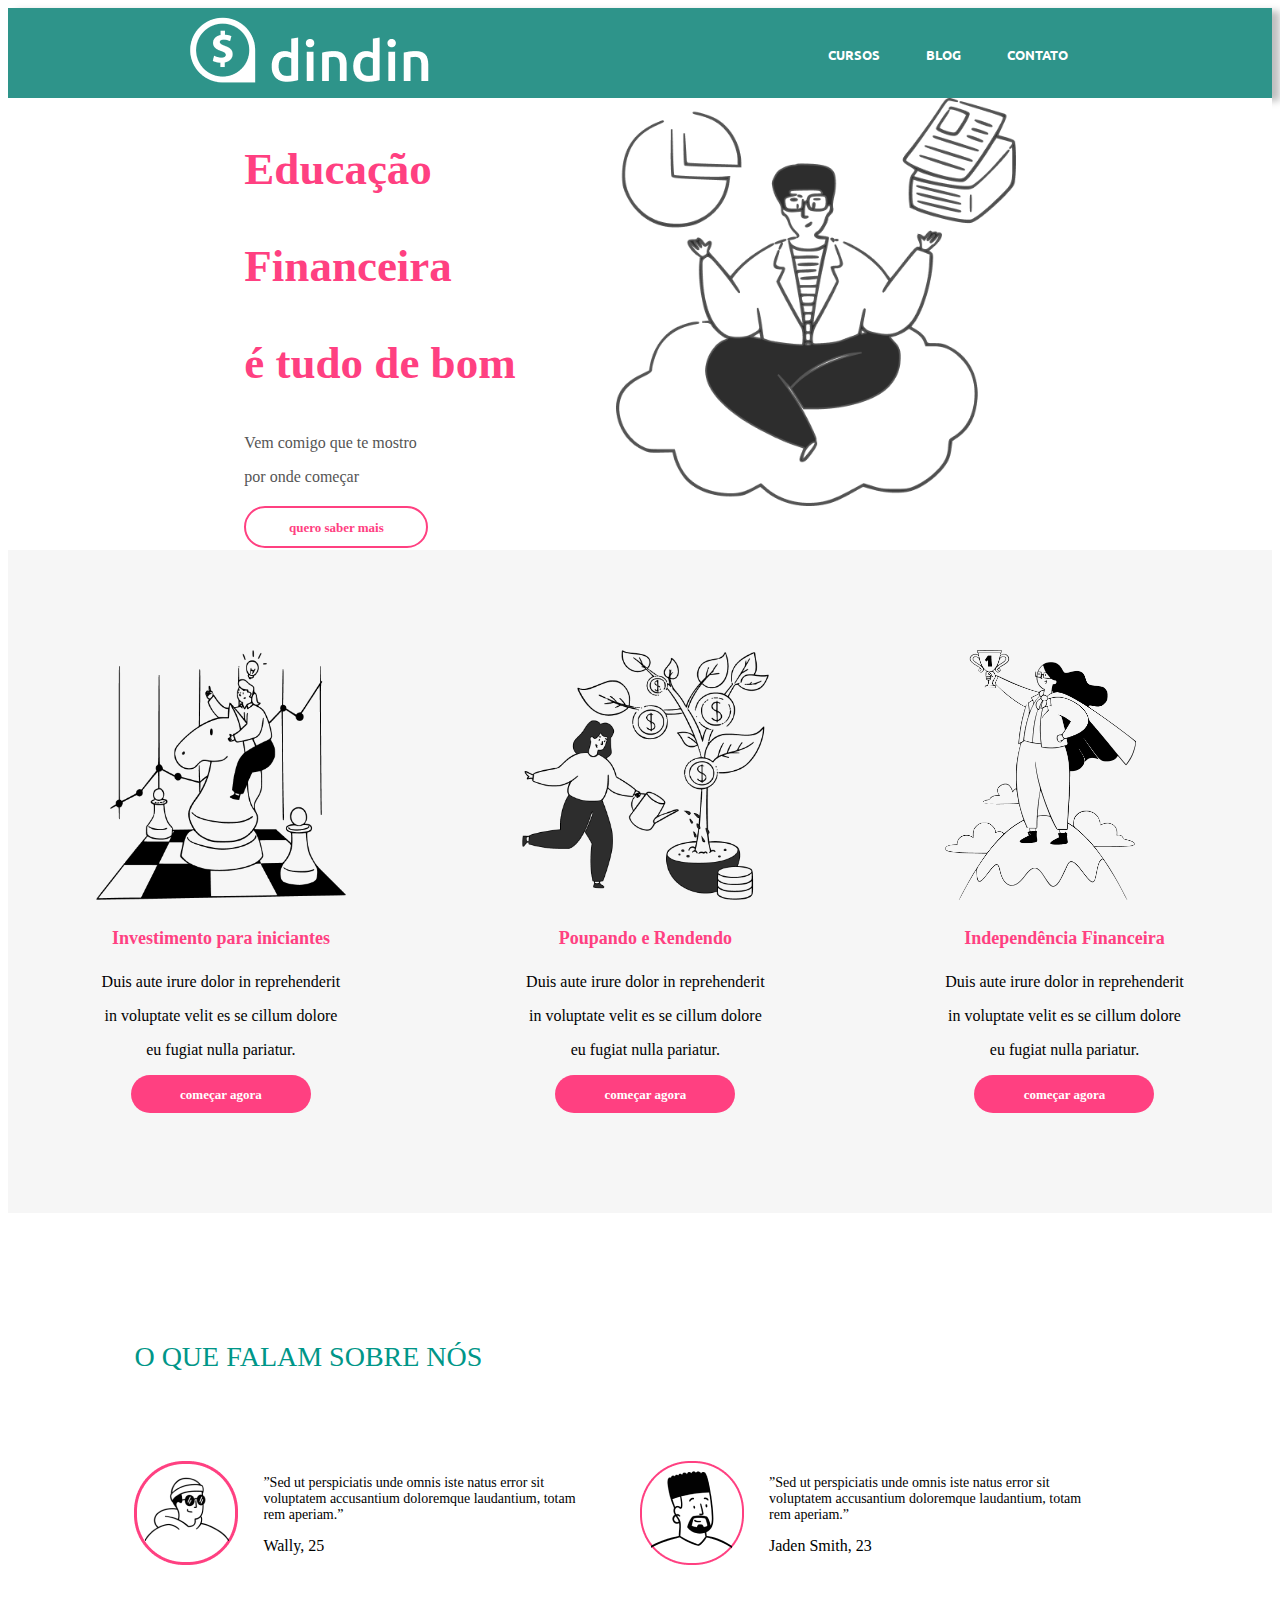
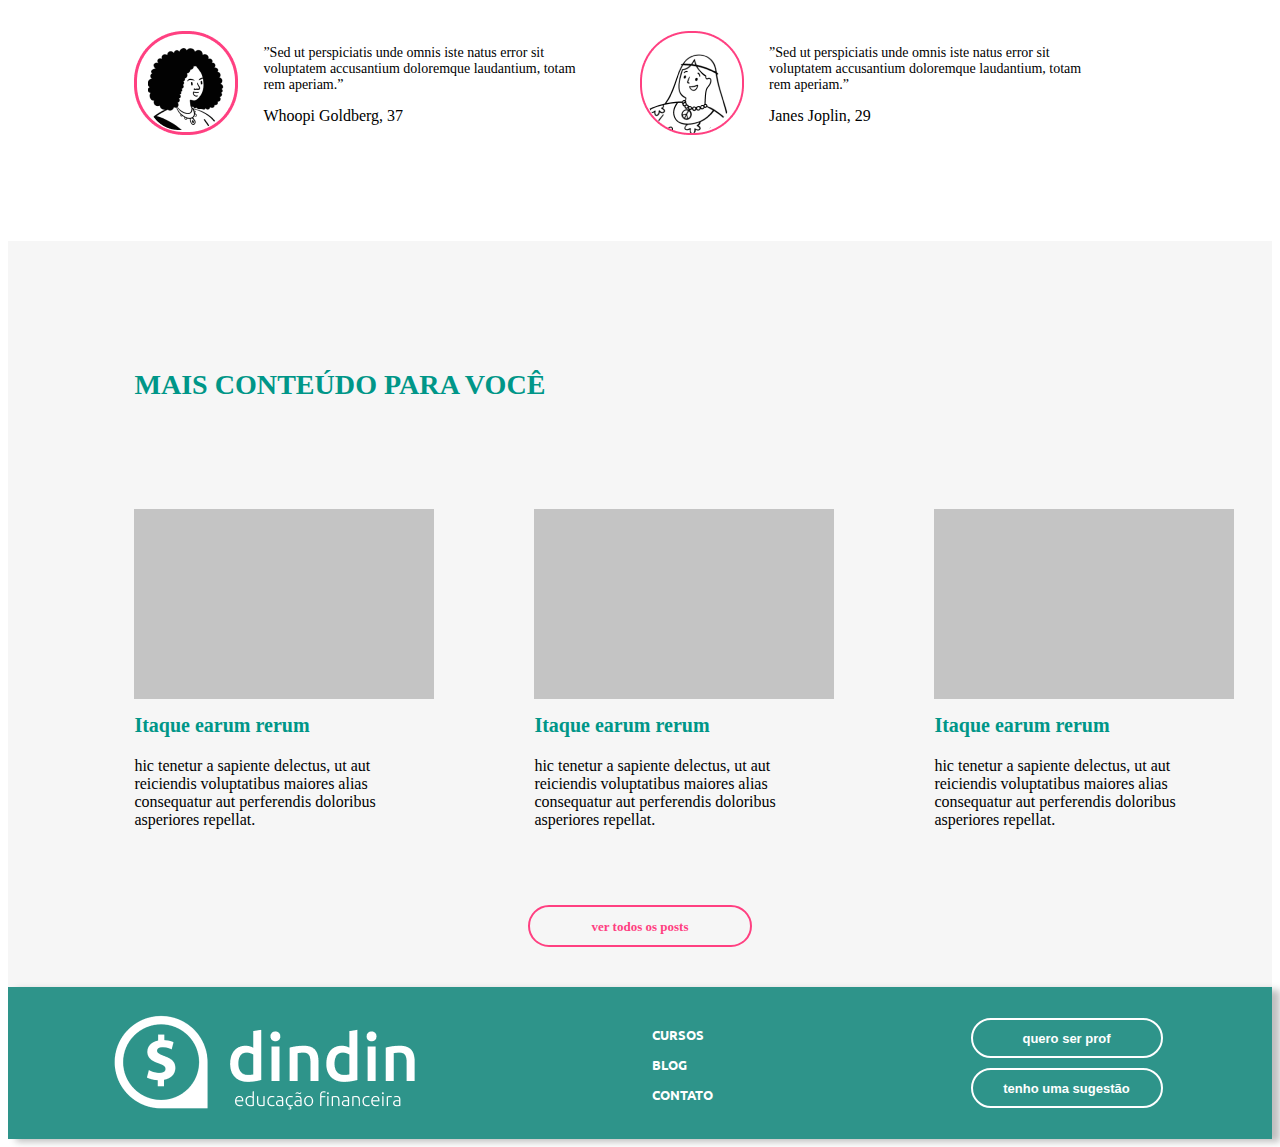
<file: index.html>
<!DOCTYPE html>
<html lang="pt-br">
<head>
    <meta charset="UTF-8">
    <meta http-equiv="X-UA-Compatible" content="IE=edge">
    <meta name="viewport" content="width=device-width, initial-scale=1.0">
    <link rel="stylesheet" href="css/index.css">
    <link rel="stylesheet" href="css/index2.css">
    <link rel="shortcut icon" href="dindin-imagens/logo-favicon.ico" type="image/x-icon">
    <title>Dindin | Educação Financeira</title>
</head>
<body>
    <header class="header">
            <img src="dindin-imagens/logo-header.png" alt="logo header" >
            <ul class="nav">
            <li><a href="cursos.html" target="_blank" style="color: white;">CURSOS</a>
            <li><a href="blog.html" target="_blank" style="color: white;">BLOG</a>
            <li><a href="contato.html" target="_blank" style="color: white;">CONTATO</a>
           </ul>
    </header>
    <main>
        <section class="section1">
           <div class="boxtitulo">
            <div class="tituloh1">
              <p>Educação</p>
              <p>Financeira</p>
              <p>é tudo de bom</p>
           </div>
           <div class="titulo">
            <p>Vem comigo que te mostro</p>
            <p>por onde começar</p>
        </div>
        <div class="curso">
            <a href="cursos.html">quero saber mais</a>
        </div>
       </div>
        <div class="boximagem">
            <img src="dindin-imagens/ilustra-banner.png" alt="Imagem Banner">
        </div>
        </section>

        <section class="section2">
            <div class="box2">
                <div class="box-texto-imagem">
                    <div class="box-imagem2">
                        <div class="imagem2">
                            <img src="dindin-imagens/ilustra-poupando.png" alt="Imagem Poupando">
                        </div>
                        <div class="box-titulo2">
                            <div class="titulo-h4">
                                <h4>Investimento para iniciantes</h4>
                            </div>
                            <div class="texto2">
                                <p>Duis aute irure dolor in reprehenderit</p> 
                                <p>in voluptate velit es se cillum dolore</p> 
                                <p>eu fugiat nulla pariatur.</p>
                            </div>
                            <div class="vamos-la">
                                <a href="cursos.html">começar agora</a>
                            </div>
                        </div>
                    </div>

                    <div class="box-imagem2">
                        <div class="imagem2">
                            <img src="dindin-imagens/ilustra-investimento.png" alt="Imagem Investimento">
                        </div>
                        <div class="box-titulo2">
                            <div class="titulo-h4">
                                <h4>Poupando e Rendendo</h4>
                            </div>
                            <div class="texto2">
                                <p>Duis aute irure dolor in reprehenderit</p> 
                                <p>in voluptate velit es se cillum dolore</p> 
                                <p>eu fugiat nulla pariatur.</p>
                            </div>
                            <div class="vamos-la">
                                <a href="cursos.html">começar agora</a>
                            </div>
                        </div>
                    </div>

                    <div class="box-imagem2">
                        <div class="imagem2">
                            <img src="dindin-imagens/ilustra-independencia.png" alt="Imagem Independência">
                        </div>
                        <div class="box-titulo2">
                            <div class="titulo-h4">
                                <h4>Independência Financeira</h4>
                            </div>
                            <div class="texto2">
                                <p>Duis aute irure dolor in reprehenderit</p> 
                                <p>in voluptate velit es se cillum dolore</p> 
                                <p>eu fugiat nulla pariatur.</p>
                            </div>
                            <div class="vamos-la">
                                <a href="cursos.html">começar agora</a>
                            </div>
                        </div>
                    </div>
                </div>
            </div>  
        </section>

        <section class="section3">
            <div class="box3">
                <div class="titulo-h2">
                    <p>O QUE FALAM SOBRE NÓS</p>
                </div>

                <div class="box-texto-imagem3">
                    <div>
                        <img src="dindin-imagens/icon-wally.png" alt="Personagem Wally">
                    </div>
                    <div class="talk-about-us">
                        <p class="declaration">”Sed ut perspiciatis unde omnis iste natus error sit voluptatem accusantium doloremque laudantium, totam rem aperiam.”</p>
                        <p class="person">Wally, 25</p>
                    </div>
                    <div>
                        <img src="dindin-imagens/icon-jaden.png" alt="Personagem Jaden">
                    </div>
                    <div class="talk-about-us">
                        <p class="declaration">”Sed ut perspiciatis unde omnis iste natus error sit voluptatem accusantium doloremque laudantium, totam rem aperiam.”</p>
                        <p class="person">Jaden Smith, 23</p>
                    </div>
                </div>
                <div class="box-texto-imagem3">
                    <div>
                        <img src="dindin-imagens/icon-whoopi.png" alt="Personagem Whoopi">
                    </div>
                    <div class="talk-about-us">
                        <p class="declaration">”Sed ut perspiciatis unde omnis iste natus error sit voluptatem accusantium doloremque laudantium, totam rem aperiam.”</p>
                        <p class="person">Whoopi Goldberg, 37</p>
                    </div>
                    <div>
                        <img src="dindin-imagens/icon-jane.png" alt="">
                    </div>
                    <div class="talk-about-us">
                        <p class="declaration">”Sed ut perspiciatis unde omnis iste natus error sit voluptatem accusantium doloremque laudantium, totam rem aperiam.”</p>
                        <p class="person">Janes Joplin, 29</p>
                    </div>
                </div>
            </div>
        </section>


        <section class="section4">
            <div class="box4">
                <div class="titulo-h3">
                    <h3>MAIS CONTEÚDO PARA VOCÊ</h3>
                </div>

                <div class="box-texto-imagem4">
                    <div class="box-carta">
                        <div class="box-gray"></div>
                        <p class="texto-poste">Itaque earum rerum</p>
                        <p class="texto-info-poste">hic tenetur a sapiente delectus, ut aut reiciendis voluptatibus maiores alias consequatur aut perferendis doloribus asperiores repellat.</p>
                    </div>

                    <div class="box-carta">
                        <div class="box-gray"></div>
                        <p class="texto-poste">Itaque earum rerum</p>
                        <p class="texto-info-poste">hic tenetur a sapiente delectus, ut aut reiciendis voluptatibus maiores alias consequatur aut perferendis doloribus asperiores repellat.</p>
                    </div>

                    <div class="box-carta">
                        <div class="box-gray"></div>
                        <p class="texto-poste">Itaque earum rerum</p>
                        <p class="texto-info-poste">hic tenetur a sapiente delectus, ut aut reiciendis voluptatibus maiores alias consequatur aut perferendis doloribus asperiores repellat.</p>
                    </div>
                <div>
            </div>
        </section>
        <section class="section5">
            <div class="ver-todos-postes">
                <a href="post.html">ver todos os posts</a>
            </div>
        </section>
        
    </main>
    <footer class="footer">
        <img src="dindin-imagens/logo-footer.png" alt="logo footer">
        <ul class="nav2">
            <li><a href="cursos.html" target="_blank" style="color: white;">CURSOS</a>
            <li><a href="blog.html" target="_blank" style="color: white;">BLOG</a>
            <li><a href="contato.html" target="_blank" style="color: white;">CONTATO</a>
           </ul>
        <ul class="nav3">
            <li><a href="#" style="color: white;"><button>quero ser prof</a></button>
            <li><a href="#" style="color: white;"><button>tenho uma sugestão</a></button>
        </ul>
    </footer>
</body>
</html>
</file>
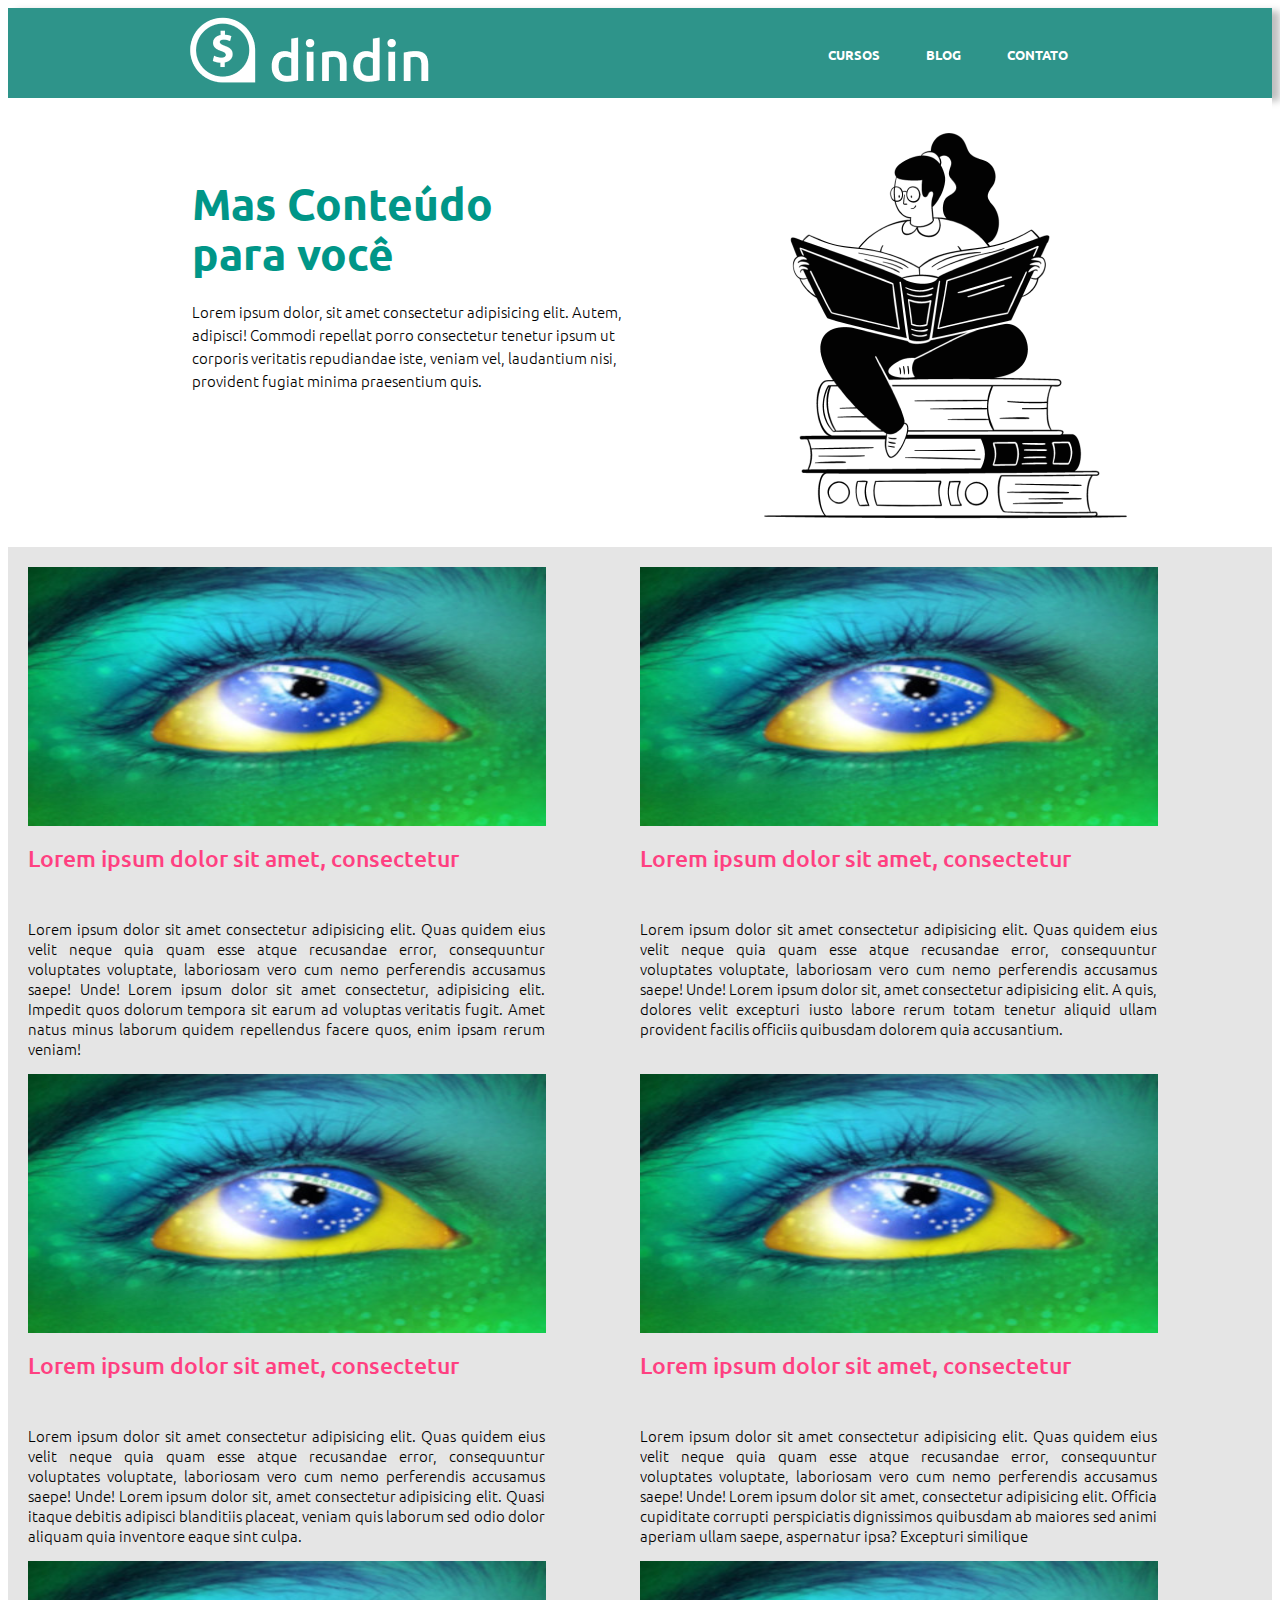
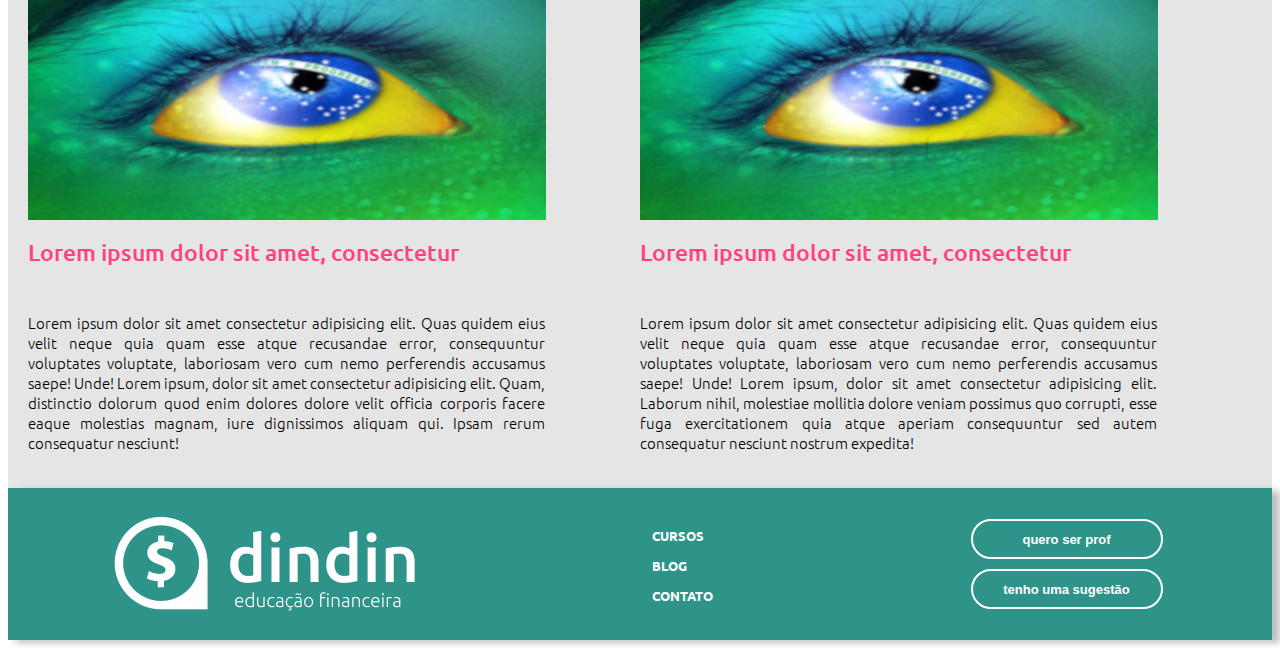
<file: blog.html>
<!DOCTYPE html>
<html lang="pt-br">
<head>
    <meta charset="UTF-8">
    <meta http-equiv="X-UA-Compatible" content="IE=edge">
    <meta name="viewport" content="width=device-width, initial-scale=1.0">
    <link rel="stylesheet" href="css/blog.css">
    <link rel="stylesheet" href="css/index.css">
    <link rel="shortcut icon" href="dindin-imagens/logo-favicon.ico" type="image/x-icon">
    <title>Blog</title>
</head>
<body>
    <header class="header">
        <img src="dindin-imagens/logo-header.png" alt="logo header" >
        <ul class="nav">
        <li><a href="cursos.html" target="_blank" style="color: white;">CURSOS</a>
        <li><a href="blog.html" target="_blank" style="color: white;">BLOG</a>
        <li><a href="contato.html" target="_blank" style="color: white;">CONTATO</a>
       </ul>
    </header>

    <main>
        <section class="section">

            <p class="titulo-blog">Mas Conteúdo para você</p>
            <p class="texto-blog">Lorem ipsum dolor, sit amet consectetur adipisicing elit. Autem, adipisci! Commodi repellat porro consectetur tenetur ipsum ut corporis veritatis repudiandae iste, veniam vel, laudantium nisi, provident fugiat minima praesentium quis.</p>
            <img src="dindin-imagens/ilustra-blog.png" alt="ilustra blog" class="ilus-blog">
       
       </section>
        
        <section class="section2">
        <div class="grind">
            <div>
             <img src="dindin-imagens/imagembr.jpg" alt="imagem 1" class="imagem1">
             <a href="post.html"><p class="titulo1">Lorem ipsum dolor sit amet, consectetur </p></a>
             <p class="texto1">Lorem ipsum dolor sit amet consectetur adipisicing elit. Quas quidem eius velit neque quia quam esse atque recusandae error, consequuntur voluptates voluptate, laboriosam vero cum nemo perferendis accusamus saepe! Unde! Lorem ipsum dolor sit amet consectetur, adipisicing elit. Impedit quos dolorum tempora sit earum ad voluptas veritatis fugit. Amet natus minus laborum quidem repellendus facere quos, enim ipsam rerum veniam!</p>
           </div>

            <div>
                <img src="dindin-imagens/imagembr.jpg" alt="imagem 2" class="imagem1">
                <a href="post.html"><p class="titulo1">Lorem ipsum dolor sit amet, consectetur </p></a>
                <p class="texto1">Lorem ipsum dolor sit amet consectetur adipisicing elit. Quas quidem eius velit neque quia quam esse atque recusandae error, consequuntur voluptates voluptate, laboriosam vero cum nemo perferendis accusamus saepe! Unde! Lorem ipsum dolor sit, amet consectetur adipisicing elit. A quis, dolores velit excepturi iusto labore rerum totam tenetur aliquid ullam provident facilis officiis quibusdam dolorem quia accusantium.</p>
            </div>

            <div>
                <img src="dindin-imagens/imagembr.jpg" alt="imagem 3" class="imagem1">
                <a href="post.html"><p class="titulo1">Lorem ipsum dolor sit amet, consectetur </p></a>
                <p class="texto1">Lorem ipsum dolor sit amet consectetur adipisicing elit. Quas quidem eius velit neque quia quam esse atque recusandae error, consequuntur voluptates voluptate, laboriosam vero cum nemo perferendis accusamus saepe! Unde! Lorem ipsum dolor sit, amet consectetur adipisicing elit. Quasi itaque debitis adipisci blanditiis placeat, veniam quis laborum sed odio dolor aliquam quia inventore eaque sint culpa.</p>
            </div>
            
            <div>
                <img src="dindin-imagens/imagembr.jpg" alt="imagem 4" class="imagem1">
                <a href="post.html"><p class="titulo1">Lorem ipsum dolor sit amet, consectetur </p></a>
                <p class="texto1">Lorem ipsum dolor sit amet consectetur adipisicing elit. Quas quidem eius velit neque quia quam esse atque recusandae error, consequuntur voluptates voluptate, laboriosam vero cum nemo perferendis accusamus saepe! Unde! Lorem ipsum dolor sit amet, consectetur adipisicing elit. Officia cupiditate corrupti perspiciatis dignissimos quibusdam ab maiores sed animi aperiam ullam saepe, aspernatur ipsa? Excepturi similique</p>
            </div>
            
            <div>
                <img src="dindin-imagens/imagembr.jpg" alt="imagem 5" class="imagem1">
                <a href="post.html"><p class="titulo1">Lorem ipsum dolor sit amet, consectetur </p></a>
                <p class="texto1">Lorem ipsum dolor sit amet consectetur adipisicing elit. Quas quidem eius velit neque quia quam esse atque recusandae error, consequuntur voluptates voluptate, laboriosam vero cum nemo perferendis accusamus saepe! Unde! Lorem ipsum, dolor sit amet consectetur adipisicing elit. Quam, distinctio dolorum quod enim dolores dolore velit officia corporis facere eaque molestias magnam, iure dignissimos aliquam qui. Ipsam rerum consequatur nesciunt!</p>
            </div>

            <div>
                <img src="dindin-imagens/imagembr.jpg" alt="imagem 6" class="imagem1">
                <a href="post.html"><p class="titulo1">Lorem ipsum dolor sit amet, consectetur </p></a>
                <p class="texto1">Lorem ipsum dolor sit amet consectetur adipisicing elit. Quas quidem eius velit neque quia quam esse atque recusandae error, consequuntur voluptates voluptate, laboriosam vero cum nemo perferendis accusamus saepe! Unde! Lorem ipsum, dolor sit amet consectetur adipisicing elit. Laborum nihil, molestiae mollitia dolore veniam possimus quo corrupti, esse fuga exercitationem quia atque aperiam consequuntur sed autem consequatur nesciunt nostrum expedita!</p>
            </div>
        </div>
        </section>

    </main>

    <footer class="footer">
        <img src="dindin-imagens/logo-footer.png" alt="logo footer">
        <ul class="nav2">
            <li><a href="cursos.html" target="_blank" style="color: white;">CURSOS</a>
            <li><a href="blog.html" target="_blank" style="color: white;">BLOG</a>
            <li><a href="contato.html" target="_blank" style="color: white;">CONTATO</a>
           </ul>
        <ul class="nav3">
            <li><a href="#" style="color: white;"><button>quero ser prof</a></button>
            <li><a href="#" style="color: white;"><button>tenho uma sugestão</a></button>
        </ul>
    </footer>
</body>
</html>
</file>
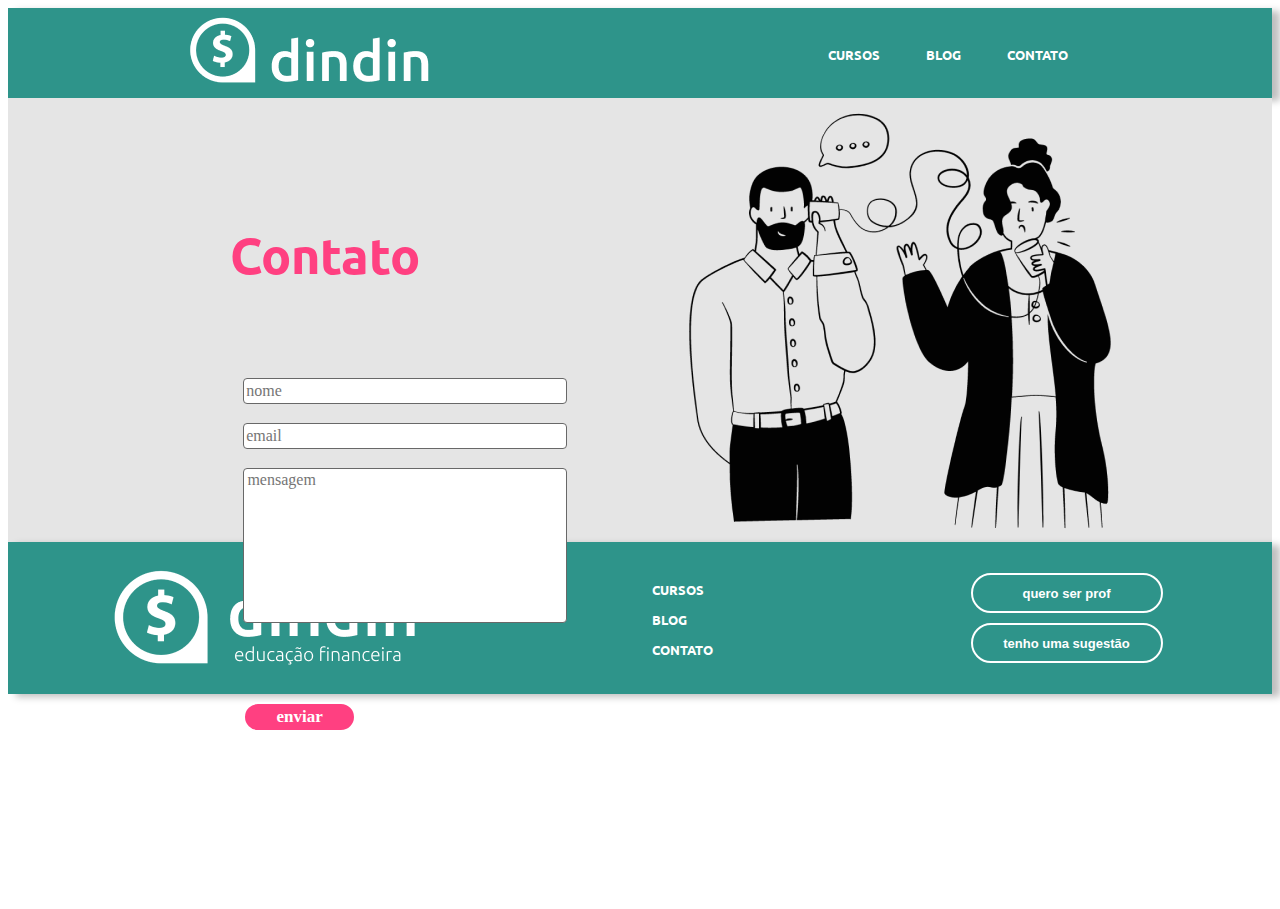
<file: contato.html>
<!DOCTYPE html>
<html lang="en">
<head>
    <meta charset="UTF-8">
    <meta http-equiv="X-UA-Compatible" content="IE=edge">
    <meta name="viewport" content="width=device-width, initial-scale=1.0">
    <link rel="stylesheet" href="css/contato.css">
    <link rel="stylesheet" href="css/index.css">
    <link rel="shortcut icon" href="dindin-imagens/logo-favicon.ico" type="image/x-icon">
    <title>Contando</title>
</head>
<body>
    <header class="header">
        <img src="dindin-imagens/logo-header.png" alt="logo header" >
        <ul class="nav">
        <li><a href="cursos.html" target="_blank" style="color: white;">CURSOS</a>
        <li><a href="blog.html" target="_blank" style="color: white;">BLOG</a>
        <li><a href="contato.html" target="_blank" style="color: white;">CONTATO</a>
       </ul>
    </header>

<main>
    <div class="contato">    
    <p>Contato</p>
    </div>
    
    <div class="nome">
    <input type="text" placeholder="nome">
    </div>
    
    <div class="email">
    <input type="text" placeholder="email">
    </div>
     
    <div class="mensagem">
    <input type="text" placeholder="mensagem">
    </div>

    <div class="botao">
    <button>enviar</button>
    </div>

    <div class="imagem">
    <img src="dindin-imagens/ilustra-contato.png" alt="contato">
    </div>
</main>

<footer class="footer">
    <img src="dindin-imagens/logo-footer.png" alt="logo footer">
    <ul class="nav2">
        <li><a href="cursos.html" target="_blank" style="color: white;">CURSOS</a>
        <li><a href="blog.html" target="_blank" style="color: white;">BLOG</a>
        <li><a href="contato.html" target="_blank" style="color: white;">CONTATO</a>
       </ul>
    <ul class="nav3">
        <li><a href="#" style="color: white;"><button>quero ser prof</a></button>
        <li><a href="#" style="color: white;"><button>tenho uma sugestão</a></button>
    </ul>
</footer>
</body>
</html>
</file>
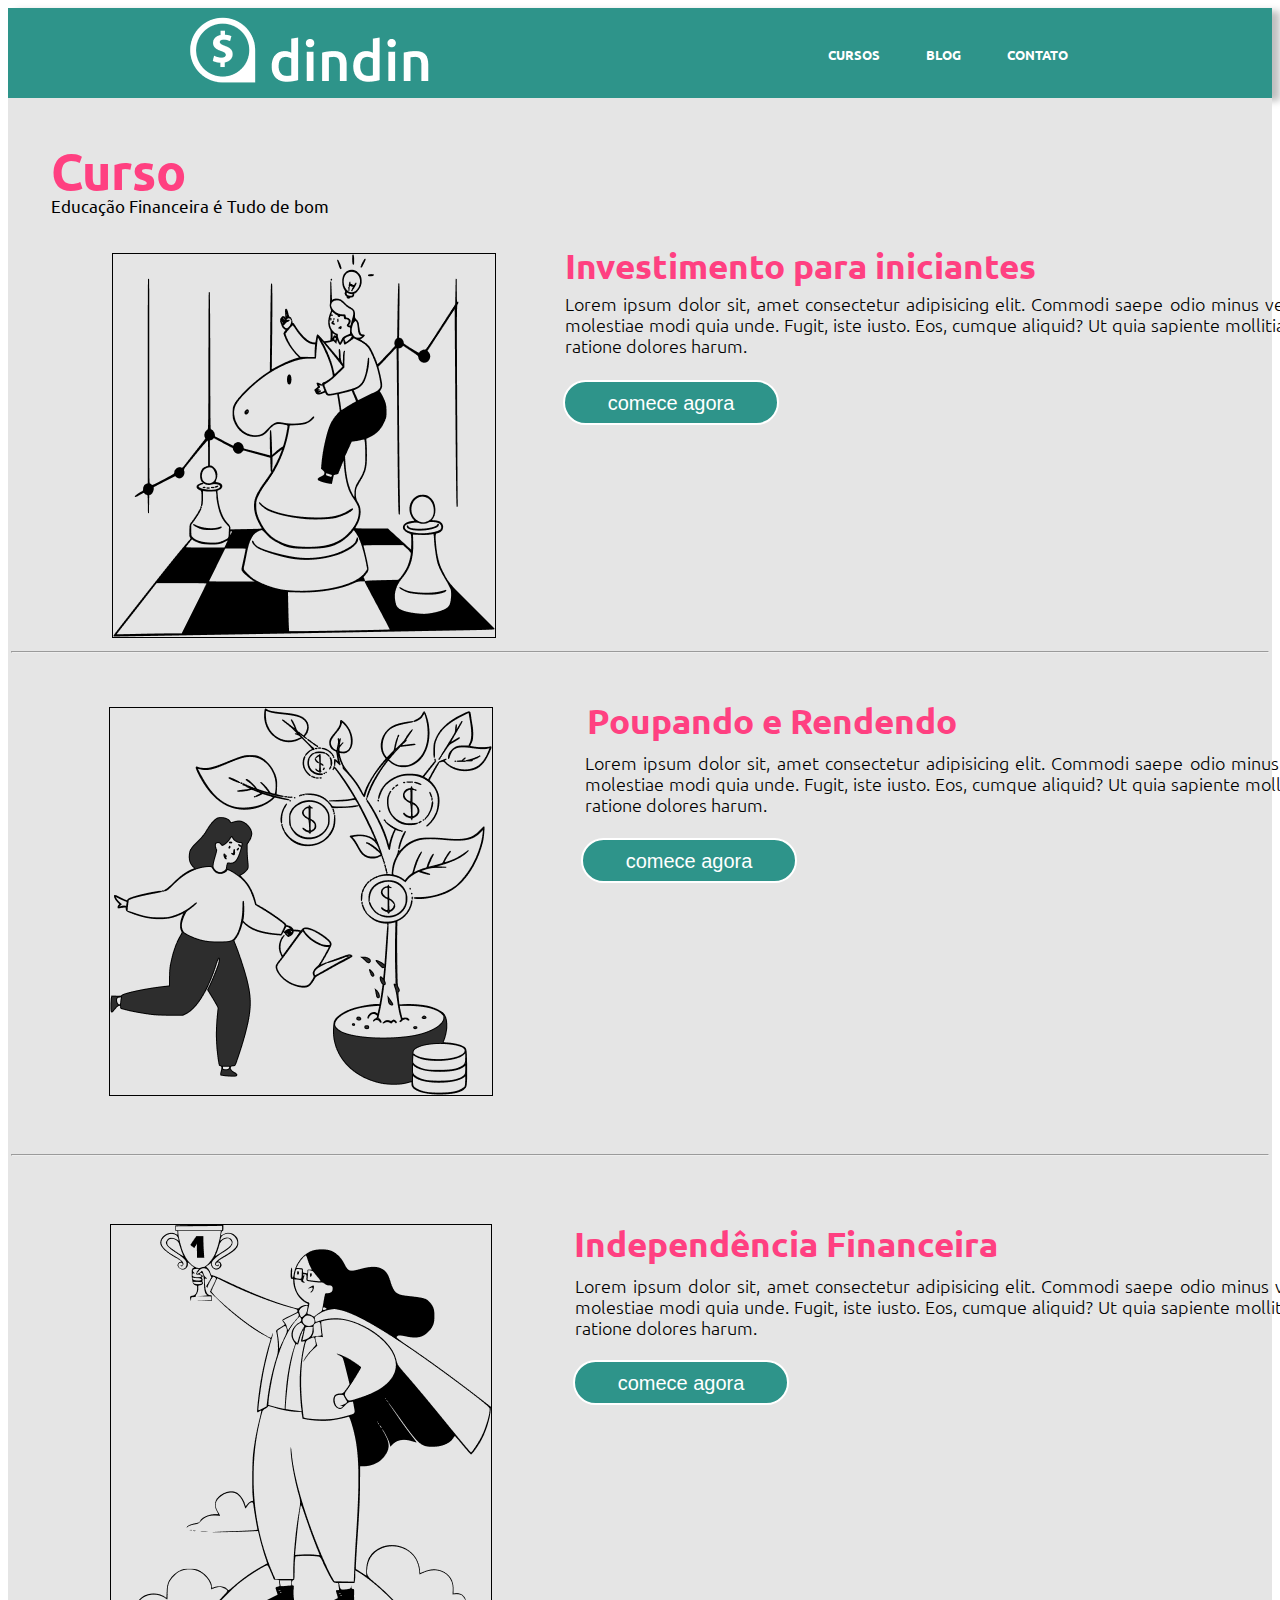
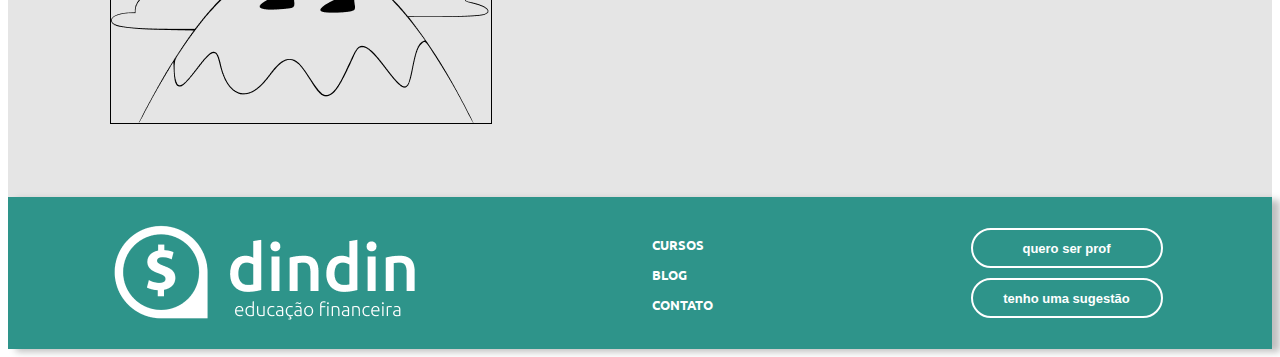
<file: cursos.html>
<!DOCTYPE html>
<html lang="pt-br">
<head>
    <meta charset="UTF-8">
    <meta http-equiv="X-UA-Compatible" content="IE=edge">
    <meta name="viewport" content="width=device-width, initial-scale=1.0">
    <link rel="stylesheet" href="css/index.css">
    <link rel="stylesheet" href="css/cursos.css">
    <link rel="shortcut icon" href="dindin-imagens/logo-favicon.ico" type="image/x-icon">
    <title>Cursos</title>
</head>
<body>
    <header class="header">
        <img src="dindin-imagens/logo-header.png" alt="logo header" >
        <ul class="nav">
        <li><a href="cursos.html" style="color: white;">CURSOS</a>
        <li><a href="blog.html" style="color: white;">BLOG</a>
        <li><a href="contato.html" style="color: white;">CONTATO</a>
       </ul>
    </header>
    <main>
        <section class="section1">
            <p class="curso">Curso</p>
            <p class="tudo-de-bom">Educação Financeira é Tudo de bom</p>            
        </section>
        
        <section class="section2"> 
            <img src="dindin-imagens/ilustra-poupando.png" alt="ilustra poupando" class="ilustra-poupando">
            <p class="titulo-investimento">Investimento para iniciantes</p>
            <p class="informa-investimento">Lorem ipsum dolor sit, amet consectetur adipisicing elit. Commodi saepe odio minus vel molestiae modi quia unde. Fugit, iste iusto. Eos, cumque aliquid? Ut quia sapiente mollitia, ratione dolores harum. </p>
            <a href="invest-para-inic.html"><button class="botao">comece agora</button></a>                  
        </section>
        <hr>   
        <section class="section3">
            <img src="dindin-imagens/ilustra-investimento.png" alt="Poupando e Rendendo" class="poupando-e-redendo">
            <p class="titulo-poupando">Poupando e Rendendo</p>
            <p class="informa-poupando">Lorem ipsum dolor sit, amet consectetur adipisicing elit. Commodi saepe odio minus vel molestiae modi quia unde. Fugit, iste iusto. Eos, cumque aliquid? Ut quia sapiente mollitia, ratione dolores harum. </p>
            <a href="poupan-e-rende.html"><button class="botao2">comece agora</button></a>
        </section>
        <hr>

        <section class="section4">
            <img src="dindin-imagens/ilustra-independencia.png" alt="independencia financeira" class="indepen-financeira">
            <p class="titulo-indepen">Independência Financeira</p>
            <p class="informa-indepen">Lorem ipsum dolor sit, amet consectetur adipisicing elit. Commodi saepe odio minus vel molestiae modi quia unde. Fugit, iste iusto. Eos, cumque aliquid? Ut quia sapiente mollitia, ratione dolores harum. </p>
            <a href="indepen-curso.html"><button class="botao3">comece agora</button></a>
        </section>

    </main>
    <footer class="footer">
        <img src="dindin-imagens/logo-footer.png" alt="logo footer">
        <ul class="nav2">
            <li><a href="cursos.html" style="color: white;">CURSOS</a>
            <li><a href="blog.html" style="color: white;">BLOG</a>
            <li><a href="contato.html" style="color: white;">CONTATO</a>
           </ul>
        <ul class="nav3">
            <li><a href="#" style="color: white;"><button>quero ser prof</a></button>
            <li><a href="#" style="color: white;"><button>tenho uma sugestão</a></button>
        </ul>
    </footer>
</body>
</html>
</file>
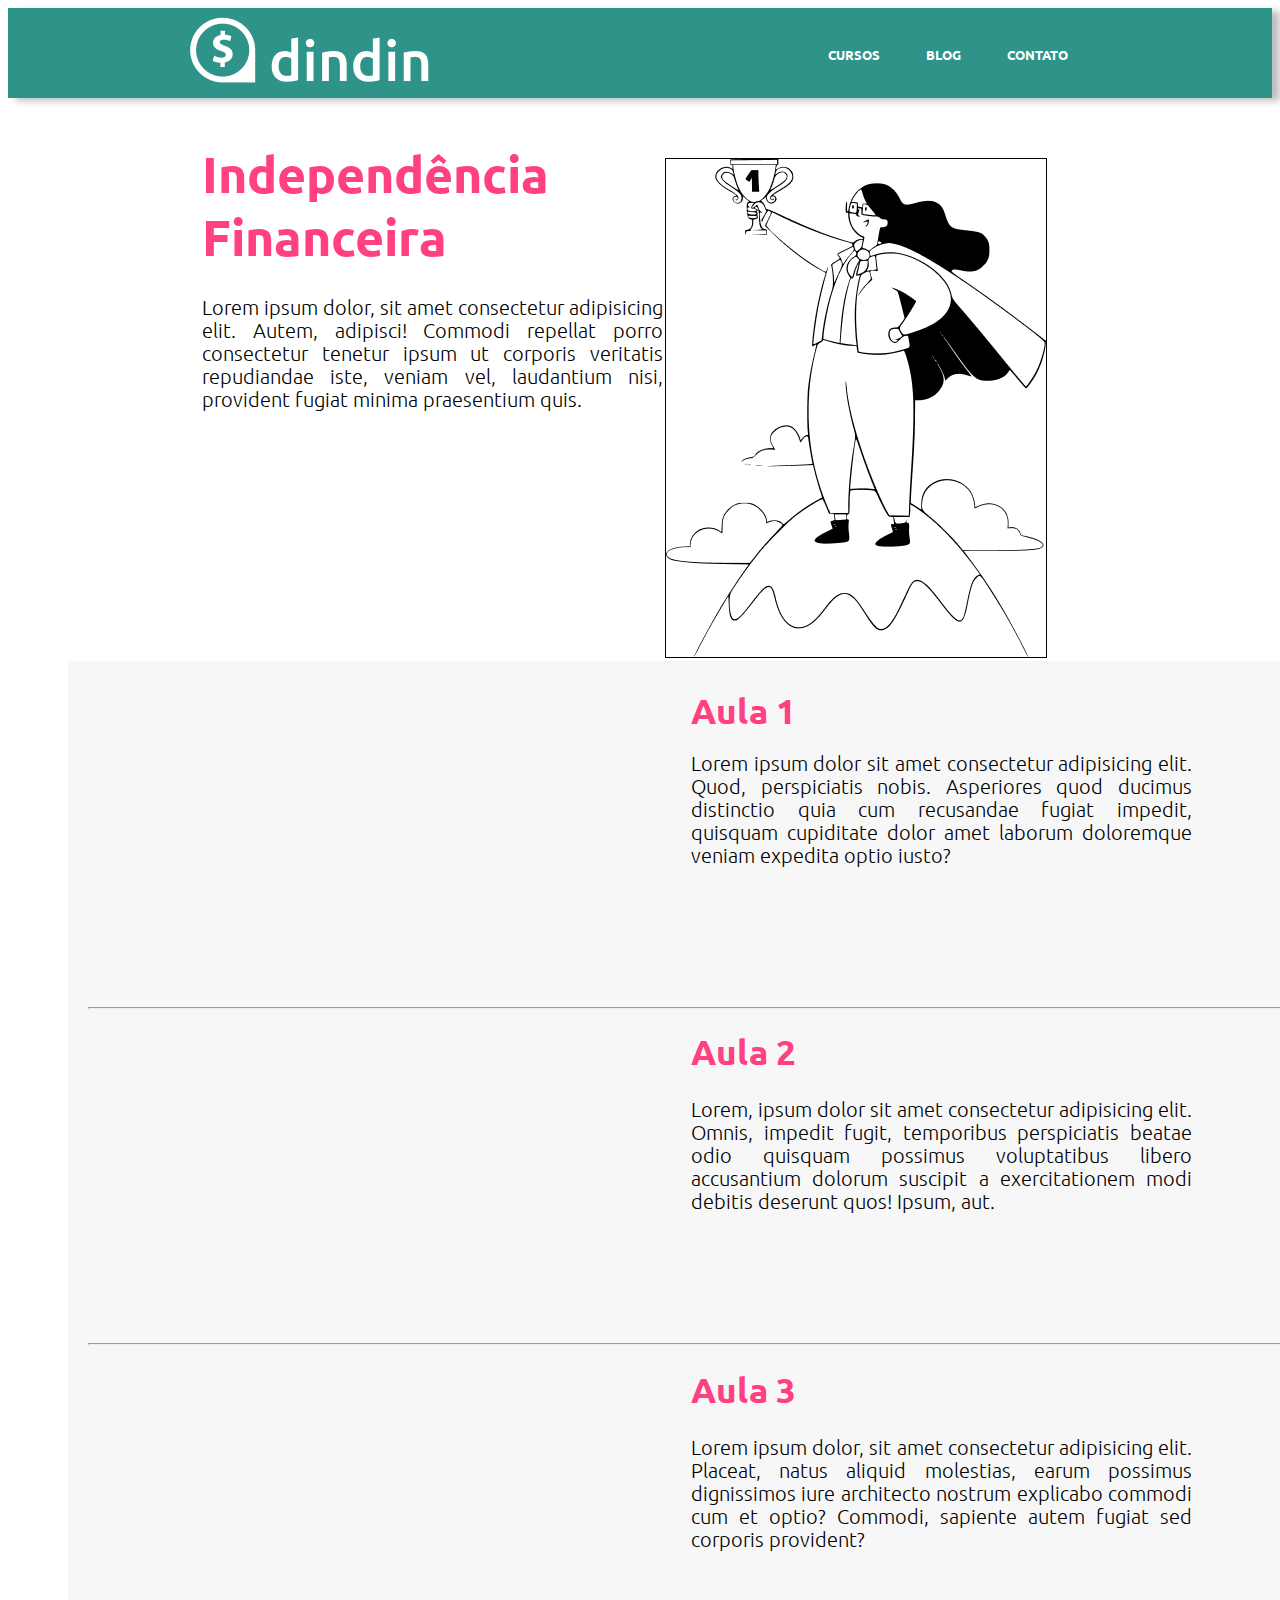
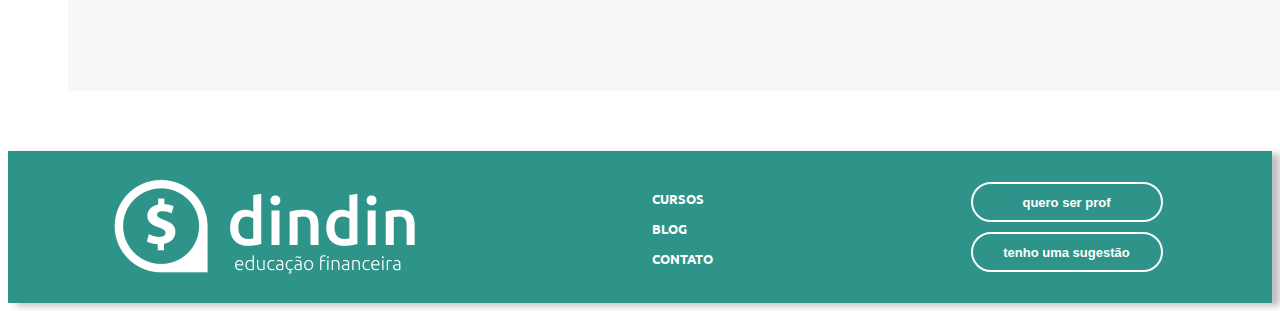
<file: indepen-curso.html>
<!DOCTYPE html>
<html lang="pt-br">
<head>
    <meta charset="UTF-8">
    <meta http-equiv="X-UA-Compatible" content="IE=edge">
    <meta name="viewport" content="width=device-width, initial-scale=1.0">
    <link rel="stylesheet" href="css/indepen-curso.css">
    <link rel="stylesheet" href="css/index.css">
    <link rel="shortcut icon" href="dindin-imagens/logo-favicon.ico" type="image/x-icon">
    <title>Independência Financeira</title>
</head>
<body>
    <header class="header">
        <img src="dindin-imagens/logo-header.png" alt="logo header" >
        <ul class="nav">
        <li><a href="cursos.html" style="color: white;">CURSOS</a>
        <li><a href="blog.html" style="color: white;">BLOG</a>
        <li><a href="contato.html" style="color: white;">CONTATO</a>
       </ul>
    </header>
    <main>
        <section class="section">

             <p class="titulo-financeira">Independência Financeira</p>
             <p class="texto-financ">Lorem ipsum dolor, sit amet consectetur adipisicing elit. Autem, adipisci! Commodi repellat porro consectetur tenetur ipsum ut corporis veritatis repudiandae iste, veniam vel, laudantium nisi, provident fugiat minima praesentium quis.</p>
             <img src="dindin-imagens/ilustra-independencia.png" alt="imagem poupando" class="indepen-financeira">
        
        </section>

        <section class="section2">

            <iframe width="560" height="315" src="https://www.youtube.com/embed/dJyJ77GkhBE" title="YouTube video player" frameborder="0" allow="accelerometer; autoplay; clipboard-write; encrypted-media; gyroscope; picture-in-picture" allowfullscreen></iframe>
            
            <p class="titulo1">Aula 1</p>            
            <p class="informa1">Lorem ipsum dolor sit amet consectetur adipisicing elit. Quod, perspiciatis nobis. Asperiores quod ducimus distinctio quia cum recusandae fugiat impedit, quisquam cupiditate dolor amet laborum doloremque veniam expedita optio iusto?</p>            
            <hr>
            
            <iframe width="560" height="315" src="https://www.youtube.com/embed/EFpS2s4gFRY" title="YouTube video player" frameborder="0" allow="accelerometer; autoplay; clipboard-write; encrypted-media; gyroscope; picture-in-picture" allowfullscreen></iframe>

            <p class="titulo2">Aula 2</p>
            <p class="informa2">Lorem, ipsum dolor sit amet consectetur adipisicing elit. Omnis, impedit fugit, temporibus perspiciatis beatae odio quisquam possimus voluptatibus libero accusantium dolorum suscipit a exercitationem modi debitis deserunt quos! Ipsum, aut.</p>
            <hr>

            <iframe width="560" height="315" src="https://www.youtube.com/embed/aGGYFxLdFMw" title="YouTube video player" frameborder="0" allow="accelerometer; autoplay; clipboard-write; encrypted-media; gyroscope; picture-in-picture" allowfullscreen></iframe>

            <p class="titulo3">Aula 3</p>
            <p class="informa3">Lorem ipsum dolor, sit amet consectetur adipisicing elit. Placeat, natus aliquid molestias, earum possimus dignissimos iure architecto nostrum explicabo commodi cum et optio? Commodi, sapiente autem fugiat sed corporis provident?</p>
            <br>

        </section>
    </main>
    <footer class="footer">
        <img src="dindin-imagens/logo-footer.png" alt="logo footer">
        <ul class="nav2">
            <li><a href="cursos.html" style="color: white;">CURSOS</a>
            <li><a href="blog.html" style="color: white;">BLOG</a>
            <li><a href="contato.html" style="color: white;">CONTATO</a>
           </ul>
        <ul class="nav3">
            <li><a href="#" style="color: white;"><button>quero ser prof</a></button>
            <li><a href="#" style="color: white;"><button>tenho uma sugestão</a></button>
        </ul>

    </footer>
</body>
</html>
</file>
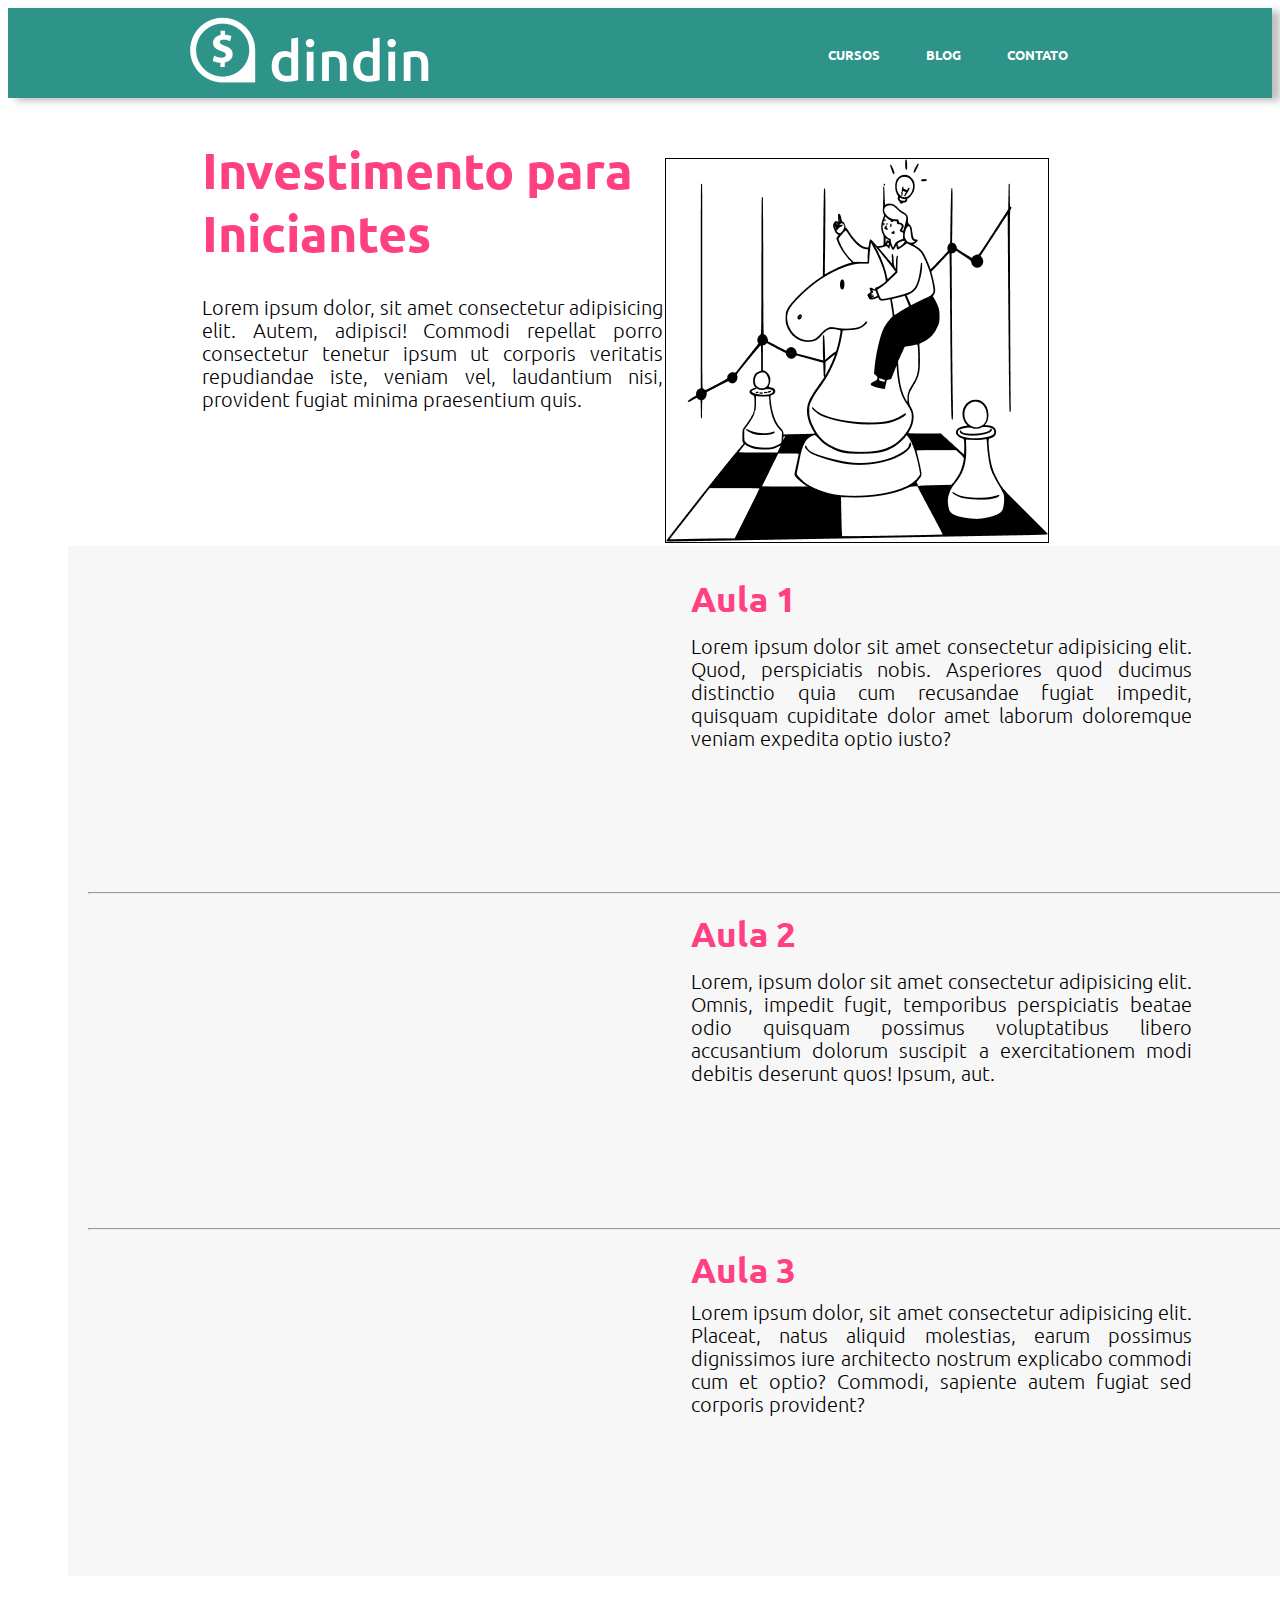
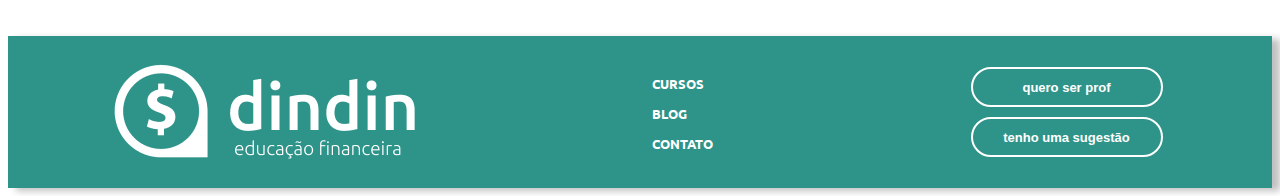
<file: invest-para-inic.html>
<!DOCTYPE html>
<html lang="pt-br">
<head>
    <meta charset="UTF-8">
    <meta http-equiv="X-UA-Compatible" content="IE=edge">
    <meta name="viewport" content="width=device-width, initial-scale=1.0">
    <link rel="stylesheet" href="css/invest-para-inic.css">
    <link rel="stylesheet" href="css/index.css">
    <link rel="shortcut icon" href="dindin-imagens/logo-favicon.ico" type="image/x-icon">
    <title>Invesmento para Iniciantes</title>
</head>
<body>
    <header class="header">
        <img src="dindin-imagens/logo-header.png" alt="logo header" >
        <ul class="nav">
        <li><a href="cursos.html" style="color: white;">CURSOS</a>
        <li><a href="blog.html" style="color: white;">BLOG</a>
        <li><a href="contato.html" style="color: white;">CONTATO</a>
       </ul>
    </header>
    <main>
        <section class="section">

             <p class="invest-para-inic">Investimento para Iniciantes</p>
             <p class="texto-invest">Lorem ipsum dolor, sit amet consectetur adipisicing elit. Autem, adipisci! Commodi repellat porro consectetur tenetur ipsum ut corporis veritatis repudiandae iste, veniam vel, laudantium nisi, provident fugiat minima praesentium quis.</p>
             <img src="dindin-imagens/ilustra-poupando.png" alt="imagem poupando" class="invest-para-inici">
        
        </section>

        <section class="section2">

            <iframe width="560" height="315" src="https://www.youtube.com/embed/dJyJ77GkhBE" title="YouTube video player" frameborder="0" allow="accelerometer; autoplay; clipboard-write; encrypted-media; gyroscope; picture-in-picture" allowfullscreen></iframe>
            
            <p class="titulo1">Aula 1</p>            
            <p class="informa1">Lorem ipsum dolor sit amet consectetur adipisicing elit. Quod, perspiciatis nobis. Asperiores quod ducimus distinctio quia cum recusandae fugiat impedit, quisquam cupiditate dolor amet laborum doloremque veniam expedita optio iusto?</p>            
            <hr>
            
            <iframe width="560" height="315" src="https://www.youtube.com/embed/EFpS2s4gFRY" title="YouTube video player" frameborder="0" allow="accelerometer; autoplay; clipboard-write; encrypted-media; gyroscope; picture-in-picture" allowfullscreen></iframe>

            <p class="titulo2">Aula 2</p>
            <p class="informa2">Lorem, ipsum dolor sit amet consectetur adipisicing elit. Omnis, impedit fugit, temporibus perspiciatis beatae odio quisquam possimus voluptatibus libero accusantium dolorum suscipit a exercitationem modi debitis deserunt quos! Ipsum, aut.</p>
            <hr>

            <iframe width="560" height="315" src="https://www.youtube.com/embed/aGGYFxLdFMw" title="YouTube video player" frameborder="0" allow="accelerometer; autoplay; clipboard-write; encrypted-media; gyroscope; picture-in-picture" allowfullscreen></iframe>

            <p class="titulo3">Aula 3</p>
            <p class="informa3">Lorem ipsum dolor, sit amet consectetur adipisicing elit. Placeat, natus aliquid molestias, earum possimus dignissimos iure architecto nostrum explicabo commodi cum et optio? Commodi, sapiente autem fugiat sed corporis provident?</p>
            <br>

        </section>
    </main>
    <footer class="footer">
        <img src="dindin-imagens/logo-footer.png" alt="logo footer">
        <ul class="nav2">
            <li><a href="cursos.html" style="color: white;">CURSOS</a>
            <li><a href="blog.html" style="color: white;">BLOG</a>
            <li><a href="contato.html" style="color: white;">CONTATO</a>
           </ul>
        <ul class="nav3">
            <li><a href="#" style="color: white;"><button>quero ser prof</a></button>
            <li><a href="#" style="color: white;"><button>tenho uma sugestão</a></button>
        </ul>

    </footer>
</body>
</html>
</file>
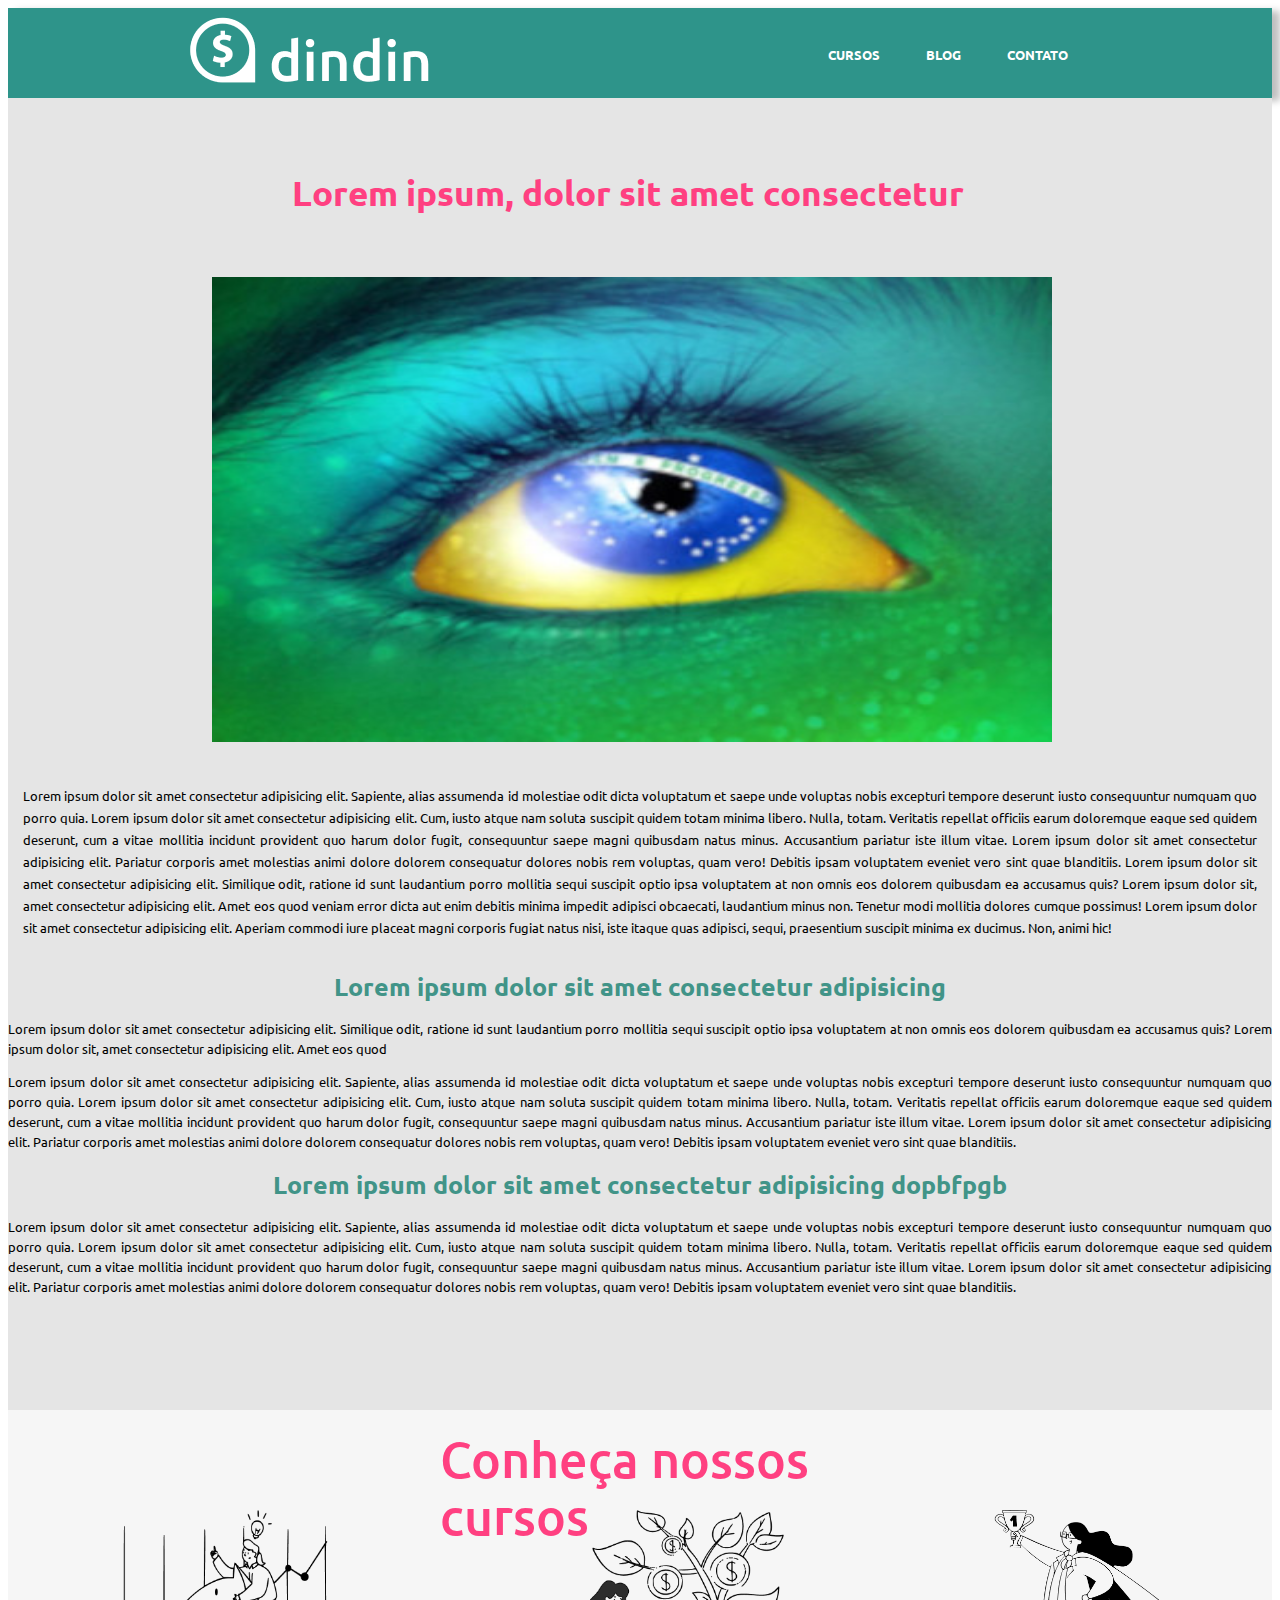
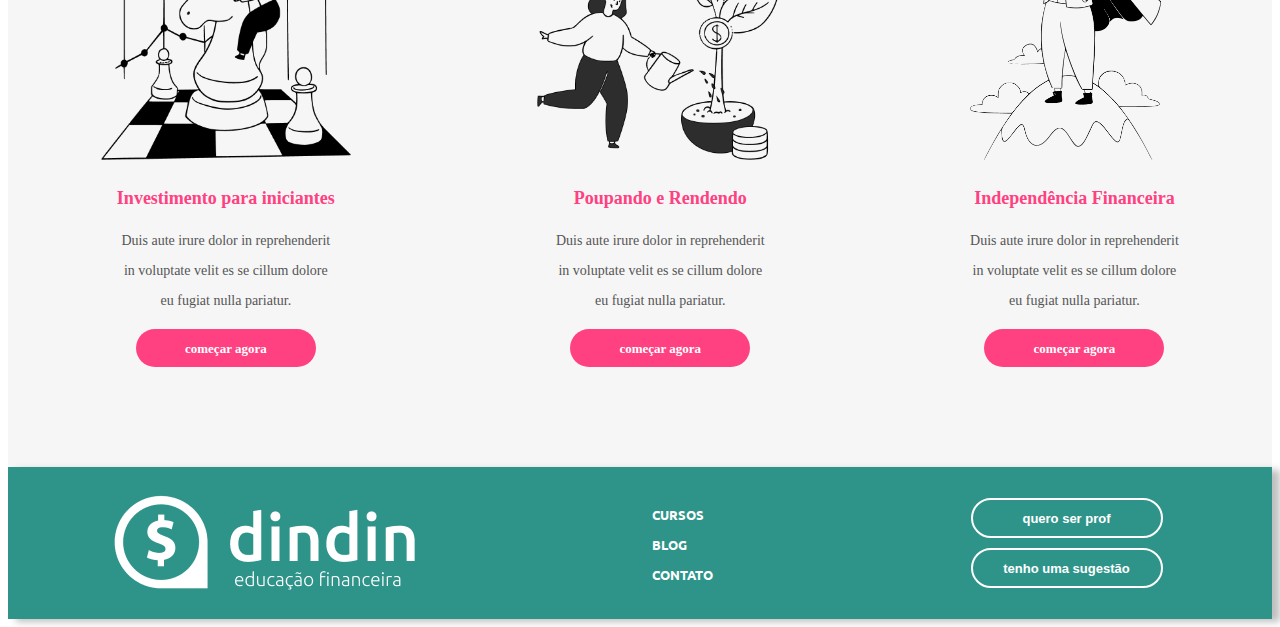
<file: post.html>
<!DOCTYPE html>
<html lang="pt-br">
<head>
    <meta charset="UTF-8">
    <meta http-equiv="X-UA-Compatible" content="IE=edge">
    <meta name="viewport" content="width=device-width, initial-scale=1.0">
    <link rel="stylesheet" href="css/post.css">
    <link rel="stylesheet" href="css/index.css">
    <link rel="shortcut icon" href="dindin-imagens/logo-favicon.ico" type="image/x-icon">
    <title>Post</title>
</head>
<body>
    <header class="header">
        <img src="dindin-imagens/logo-header.png" alt="logo header" >
        <ul class="nav">
        <li><a href="cursos.html" target="_blank" style="color: white;">CURSOS</a>
        <li><a href="blog.html" target="_blank" style="color: white;">BLOG</a>
        <li><a href="contato.html" target="_blank" style="color: white;">CONTATO</a>
       </ul>
    </header>

    <main>
        <section class="section">
            <p class="titulo-prin">Lorem ipsum, dolor sit amet consectetur</p>
            <img src="dindin-imagens/imagembr.jpg" alt="imagembr" class="imagem">
            <p class="texto1">Lorem ipsum dolor sit amet consectetur adipisicing elit. Sapiente, alias assumenda id molestiae odit dicta voluptatum et saepe unde voluptas nobis excepturi tempore deserunt iusto consequuntur numquam quo porro quia. Lorem ipsum dolor sit amet consectetur adipisicing elit. Cum, iusto atque nam soluta suscipit quidem totam minima libero. Nulla, totam. Veritatis repellat officiis earum doloremque eaque sed quidem deserunt, cum a vitae mollitia incidunt provident quo harum dolor fugit, consequuntur saepe magni quibusdam natus minus. Accusantium pariatur iste illum vitae. Lorem ipsum dolor sit amet consectetur adipisicing elit. Pariatur corporis amet molestias animi dolore dolorem consequatur dolores nobis rem voluptas, quam vero! Debitis ipsam voluptatem eveniet vero sint quae blanditiis. Lorem ipsum dolor sit amet consectetur adipisicing elit. Similique odit, ratione id sunt laudantium porro mollitia sequi suscipit optio ipsa voluptatem at non omnis eos dolorem quibusdam ea accusamus quis? Lorem ipsum dolor sit, amet consectetur adipisicing elit. Amet eos quod veniam error dicta aut enim debitis minima impedit adipisci obcaecati, laudantium minus non. Tenetur modi mollitia dolores cumque possimus! Lorem ipsum dolor sit amet consectetur adipisicing elit. Aperiam commodi iure placeat magni corporis fugiat natus nisi, iste itaque quas adipisci, sequi, praesentium suscipit minima ex ducimus. Non, animi hic!</p>
            <p class="texto2">Lorem ipsum dolor sit amet consectetur adipisicing</p>
            <p class="texto3">Lorem ipsum dolor sit amet consectetur adipisicing elit. Similique odit, ratione id sunt laudantium porro mollitia sequi suscipit optio ipsa voluptatem at non omnis eos dolorem quibusdam ea accusamus quis? Lorem ipsum dolor sit, amet consectetur adipisicing elit. Amet eos quod</p>
            <p class="texto3">Lorem ipsum dolor sit amet consectetur adipisicing elit. Sapiente, alias assumenda id molestiae odit dicta voluptatum et saepe unde voluptas nobis excepturi tempore deserunt iusto consequuntur numquam quo porro quia. Lorem ipsum dolor sit amet consectetur adipisicing elit. Cum, iusto atque nam soluta suscipit quidem totam minima libero. Nulla, totam. Veritatis repellat officiis earum doloremque eaque sed quidem deserunt, cum a vitae mollitia incidunt provident quo harum dolor fugit, consequuntur saepe magni quibusdam natus minus. Accusantium pariatur iste illum vitae. Lorem ipsum dolor sit amet consectetur adipisicing elit. Pariatur corporis amet molestias animi dolore dolorem consequatur dolores nobis rem voluptas, quam vero! Debitis ipsam voluptatem eveniet vero sint quae blanditiis.</p>
            <p class="texto2">Lorem ipsum dolor sit amet consectetur adipisicing dopbfpgb</p>
            <p class="texto3">Lorem ipsum dolor sit amet consectetur adipisicing elit. Sapiente, alias assumenda id molestiae odit dicta voluptatum et saepe unde voluptas nobis excepturi tempore deserunt iusto consequuntur numquam quo porro quia. Lorem ipsum dolor sit amet consectetur adipisicing elit. Cum, iusto atque nam soluta suscipit quidem totam minima libero. Nulla, totam. Veritatis repellat officiis earum doloremque eaque sed quidem deserunt, cum a vitae mollitia incidunt provident quo harum dolor fugit, consequuntur saepe magni quibusdam natus minus. Accusantium pariatur iste illum vitae. Lorem ipsum dolor sit amet consectetur adipisicing elit. Pariatur corporis amet molestias animi dolore dolorem consequatur dolores nobis rem voluptas, quam vero! Debitis ipsam voluptatem eveniet vero sint quae blanditiis.</p>

        </section>

        <section class="section2">
            <p class="titulo-novo">Conheça nossos cursos</p>
            <div class="box2">
                <div class="box-texto-imagem">
                    <div class="box-imagem2">
                        <div class="imagem2">
                            <img src="dindin-imagens/ilustra-poupando.png" alt="Imagem Poupando">
                        </div>
                        <div class="box-titulo2">
                            <div class="titulo-h4">
                                <h4>Investimento para iniciantes</h4>
                            </div>
                            <div class="text2">
                                <p>Duis aute irure dolor in reprehenderit</p> 
                                <p>in voluptate velit es se cillum dolore</p> 
                                <p>eu fugiat nulla pariatur.</p>
                            </div>
                            <div class="vamos-la">
                                <a href="dindin-imagens/cursos.html">começar agora</a>
                            </div>
                        </div>
                    </div>

                    <div class="box-imagem2">
                        <div class="imagem2">
                            <img src="dindin-imagens/ilustra-investimento.png" alt="Imagem Investimento">
                        </div>
                        <div class="box-titulo2">
                            <div class="titulo-h4">
                                <h4>Poupando e Rendendo</h4>
                            </div>
                            <div class="text2">
                                <p>Duis aute irure dolor in reprehenderit</p> 
                                <p>in voluptate velit es se cillum dolore</p> 
                                <p>eu fugiat nulla pariatur.</p>
                            </div>
                            <div class="vamos-la">
                                <a href="dindin-imagens/cursos.html">começar agora</a>
                            </div>
                        </div>
                    </div>

                    <div class="box-imagem2">
                        <div class="imagem2">
                            <img src="dindin-imagens/ilustra-independencia.png" alt="Imagem Independência">
                        </div>
                        <div class="box-titulo2">
                            <div class="titulo-h4">
                                <h4>Independência Financeira</h4>
                            </div>
                            <div class="text2">
                                <p>Duis aute irure dolor in reprehenderit</p> 
                                <p>in voluptate velit es se cillum dolore</p> 
                                <p>eu fugiat nulla pariatur.</p>
                            </div>
                            <div class="vamos-la">
                                <a href="dindin-imagens/cursos.html">começar agora</a>
                            </div>
                        </div>
                    </div>
                </div>
            </div>  
        </section>

    </main>

    <footer class="footer">
        <img src="dindin-imagens/logo-footer.png" alt="logo footer">
        <ul class="nav2">
            <li><a href="cursos.html" target="_blank" style="color: white;">CURSOS</a>
            <li><a href="blog.html" target="_blank" style="color: white;">BLOG</a>
            <li><a href="contato.html" target="_blank" style="color: white;">CONTATO</a>
           </ul>
        <ul class="nav3">
            <li><a href="#" style="color: white;"><button>quero ser prof</a></button>
            <li><a href="#" style="color: white;"><button>tenho uma sugestão</a></button>
        </ul>
    </footer>
</body>
</html>
</file>
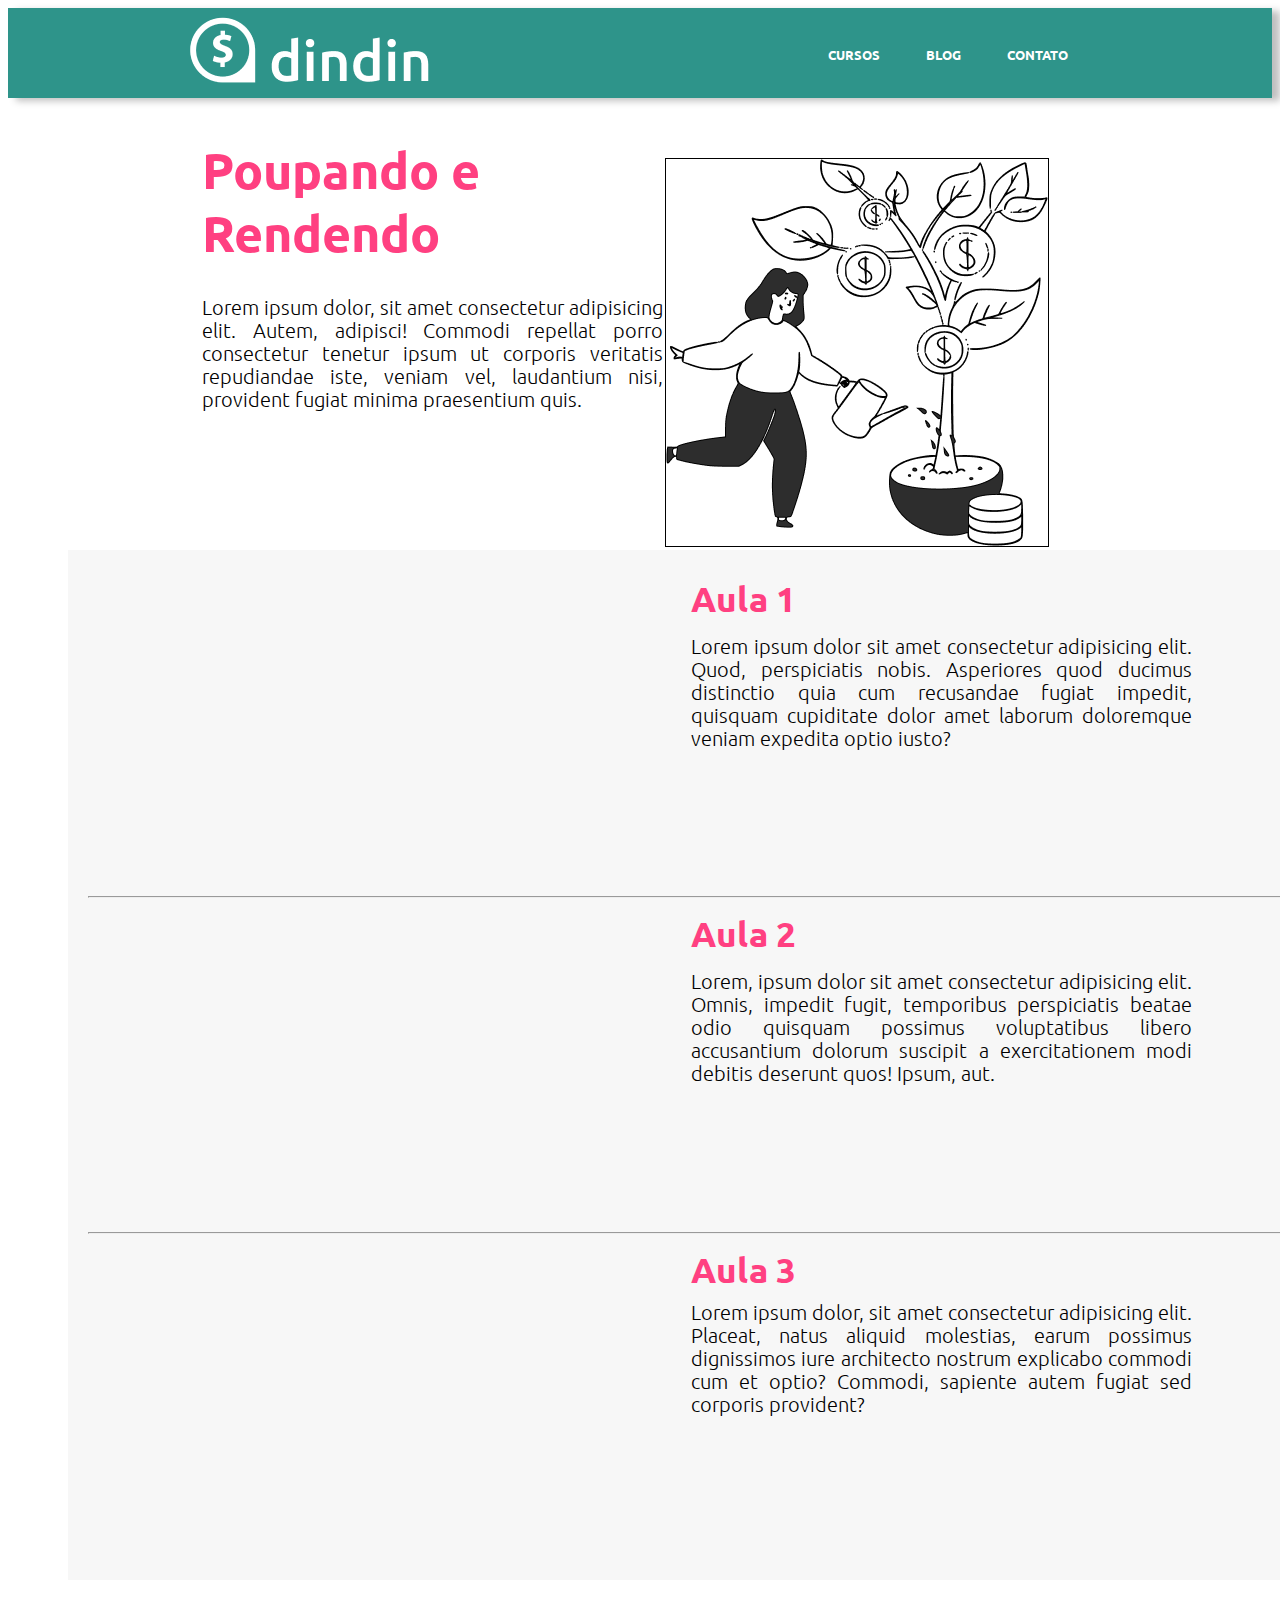
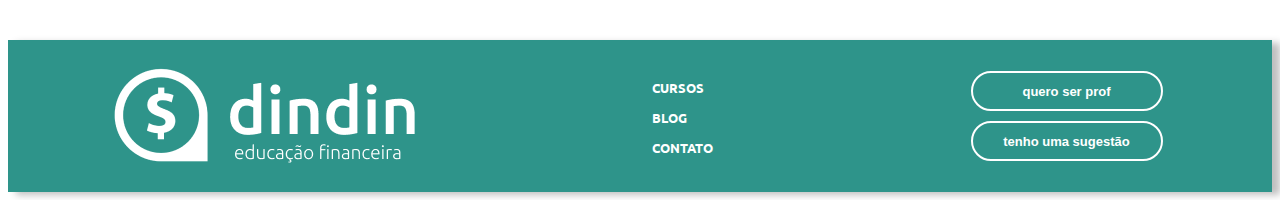
<file: poupan-e-rende.html>
<!DOCTYPE html>
<html lang="pt-br">
<head>
    <meta charset="UTF-8">
    <meta http-equiv="X-UA-Compatible" content="IE=edge">
    <meta name="viewport" content="width=device-width, initial-scale=1.0">
    <link rel="stylesheet" href="css/poupan-e-rende.css">
    <link rel="stylesheet" href="css/index.css">
    <link rel="shortcut icon" href="dindin-imagens/logo-favicon.ico" type="image/x-icon">
    <title>Invesmento para Iniciantes</title>
</head>
<body>
    <header class="header">
        <img src="dindin-imagens/logo-header.png" alt="logo header" >
        <ul class="nav">
        <li><a href="cursos.html" style="color: white;">CURSOS</a>
        <li><a href="blog.html" style="color: white;">BLOG</a>
        <li><a href="contato.html" style="color: white;">CONTATO</a>
       </ul>
    </header>
    <main>
        <section class="section">

             <p class="poupan-e-rende">Poupando e Rendendo</p>
             <p class="texto-poupan">Lorem ipsum dolor, sit amet consectetur adipisicing elit. Autem, adipisci! Commodi repellat porro consectetur tenetur ipsum ut corporis veritatis repudiandae iste, veniam vel, laudantium nisi, provident fugiat minima praesentium quis.</p>
             <img src="dindin-imagens/ilustra-investimento.png" alt="imagem poupando" class="img-poupando">
        
        </section>

        <section class="section2">

            <iframe width="560" height="315" src="https://www.youtube.com/embed/dJyJ77GkhBE" title="YouTube video player" frameborder="0" allow="accelerometer; autoplay; clipboard-write; encrypted-media; gyroscope; picture-in-picture" allowfullscreen></iframe>
            
            <p class="titulo1">Aula 1</p>            
            <p class="informa1">Lorem ipsum dolor sit amet consectetur adipisicing elit. Quod, perspiciatis nobis. Asperiores quod ducimus distinctio quia cum recusandae fugiat impedit, quisquam cupiditate dolor amet laborum doloremque veniam expedita optio iusto?</p>            
            <hr>
            
            <iframe width="560" height="315" src="https://www.youtube.com/embed/EFpS2s4gFRY" title="YouTube video player" frameborder="0" allow="accelerometer; autoplay; clipboard-write; encrypted-media; gyroscope; picture-in-picture" allowfullscreen></iframe>

            <p class="titulo2">Aula 2</p>
            <p class="informa2">Lorem, ipsum dolor sit amet consectetur adipisicing elit. Omnis, impedit fugit, temporibus perspiciatis beatae odio quisquam possimus voluptatibus libero accusantium dolorum suscipit a exercitationem modi debitis deserunt quos! Ipsum, aut.</p>
            <hr>

            <iframe width="560" height="315" src="https://www.youtube.com/embed/aGGYFxLdFMw" title="YouTube video player" frameborder="0" allow="accelerometer; autoplay; clipboard-write; encrypted-media; gyroscope; picture-in-picture" allowfullscreen></iframe>

            <p class="titulo3">Aula 3</p>
            <p class="informa3">Lorem ipsum dolor, sit amet consectetur adipisicing elit. Placeat, natus aliquid molestias, earum possimus dignissimos iure architecto nostrum explicabo commodi cum et optio? Commodi, sapiente autem fugiat sed corporis provident?</p>
            <br>

        </section>
    </main>
    <footer class="footer">
        <img src="dindin-imagens/logo-footer.png" alt="logo footer">
        <ul class="nav2">
            <li><a href="cursos.html" style="color: white;">CURSOS</a>
            <li><a href="blog.html" style="color: white;">BLOG</a>
            <li><a href="contato.html" style="color: white;">CONTATO</a>
           </ul>
        <ul class="nav3">
            <li><a href="#" style="color: white;"><button>quero ser prof</a></button>
            <li><a href="#" style="color: white;"><button>tenho uma sugestão</a></button>
        </ul>

    </footer>
</body>
</html>
</file>
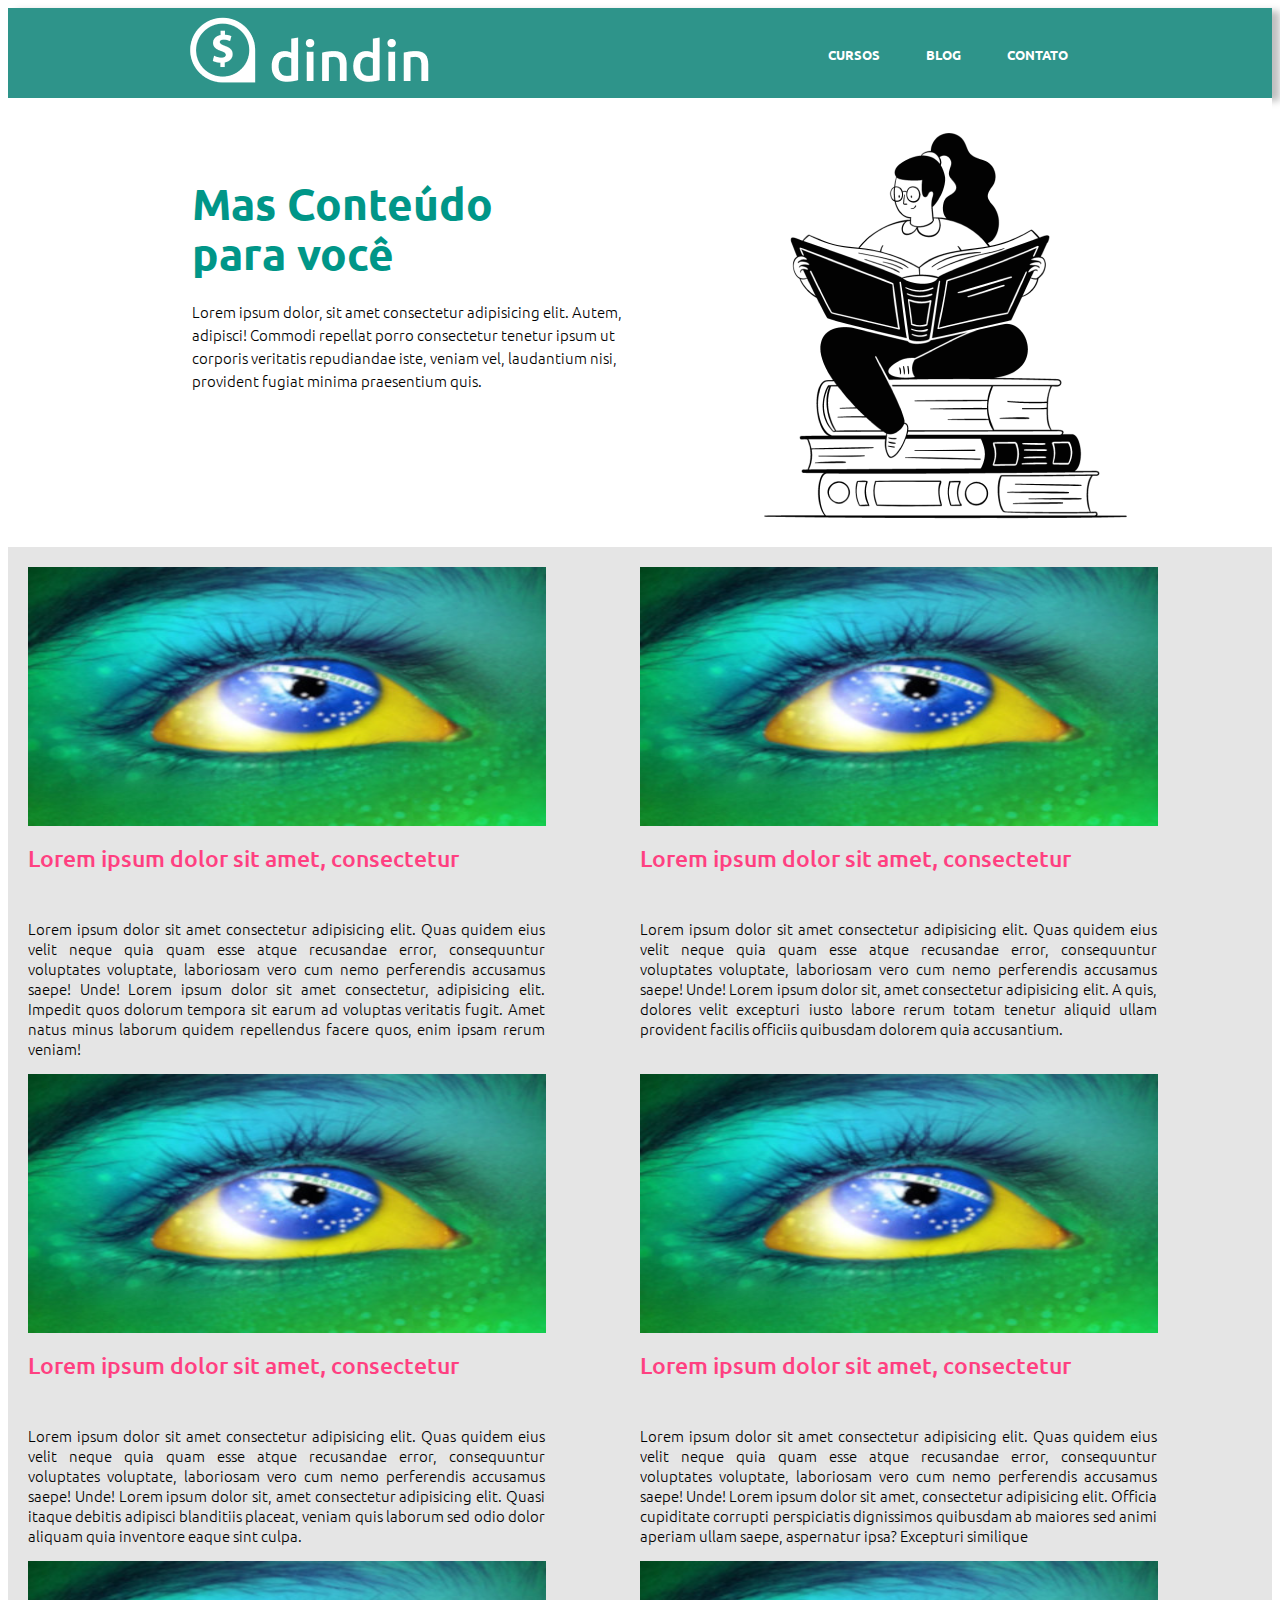
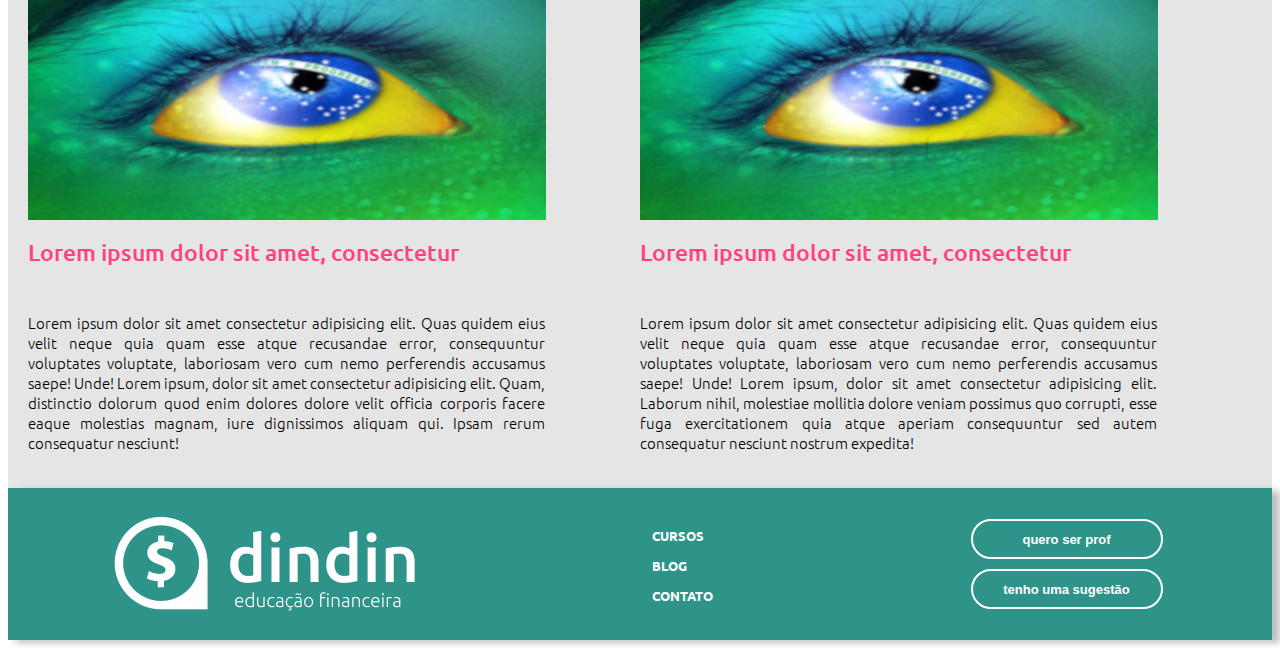
<file: dindin-imagens/blog.html>
<!DOCTYPE html>
<html lang="pt-br">
<head>
    <meta charset="UTF-8">
    <meta http-equiv="X-UA-Compatible" content="IE=edge">
    <meta name="viewport" content="width=device-width, initial-scale=1.0">
    <link rel="stylesheet" href="../css/blog.css">
    <link rel="stylesheet" href="../css/index.css">
    <link rel="shortcut icon" href="logo-favicon.ico" type="image/x-icon">
    <title>Blog</title>
</head>
<body>
    <header class="header">
        <img src="logo-header.png" alt="logo header" >
        <ul class="nav">
        <li><a href="cursos.html" target="_blank" style="color: white;">CURSOS</a>
        <li><a href="blog.html" target="_blank" style="color: white;">BLOG</a>
        <li><a href="contato.html" target="_blank" style="color: white;">CONTATO</a>
       </ul>
    </header>

    <main>
        <section class="section">

            <p class="titulo-blog">Mas Conteúdo para você</p>
            <p class="texto-blog">Lorem ipsum dolor, sit amet consectetur adipisicing elit. Autem, adipisci! Commodi repellat porro consectetur tenetur ipsum ut corporis veritatis repudiandae iste, veniam vel, laudantium nisi, provident fugiat minima praesentium quis.</p>
            <img src="ilustra-blog.png" alt="ilustra blog" class="ilus-blog">
       
       </section>
        
        <section class="section2">
        <div class="grind">
            <div>
             <img src="imagembr.jpg" alt="imagem 1" class="imagem1">
             <a href="post.html"><p class="titulo1">Lorem ipsum dolor sit amet, consectetur </p></a>
             <p class="texto1">Lorem ipsum dolor sit amet consectetur adipisicing elit. Quas quidem eius velit neque quia quam esse atque recusandae error, consequuntur voluptates voluptate, laboriosam vero cum nemo perferendis accusamus saepe! Unde! Lorem ipsum dolor sit amet consectetur, adipisicing elit. Impedit quos dolorum tempora sit earum ad voluptas veritatis fugit. Amet natus minus laborum quidem repellendus facere quos, enim ipsam rerum veniam!</p>
           </div>

            <div>
                <img src="imagembr.jpg" alt="imagem 2" class="imagem1">
                <a href="post.html"><p class="titulo1">Lorem ipsum dolor sit amet, consectetur </p></a>
                <p class="texto1">Lorem ipsum dolor sit amet consectetur adipisicing elit. Quas quidem eius velit neque quia quam esse atque recusandae error, consequuntur voluptates voluptate, laboriosam vero cum nemo perferendis accusamus saepe! Unde! Lorem ipsum dolor sit, amet consectetur adipisicing elit. A quis, dolores velit excepturi iusto labore rerum totam tenetur aliquid ullam provident facilis officiis quibusdam dolorem quia accusantium.</p>
            </div>

            <div>
                <img src="imagembr.jpg" alt="imagem 3" class="imagem1">
                <a href="post.html"><p class="titulo1">Lorem ipsum dolor sit amet, consectetur </p></a>
                <p class="texto1">Lorem ipsum dolor sit amet consectetur adipisicing elit. Quas quidem eius velit neque quia quam esse atque recusandae error, consequuntur voluptates voluptate, laboriosam vero cum nemo perferendis accusamus saepe! Unde! Lorem ipsum dolor sit, amet consectetur adipisicing elit. Quasi itaque debitis adipisci blanditiis placeat, veniam quis laborum sed odio dolor aliquam quia inventore eaque sint culpa.</p>
            </div>
            
            <div>
                <img src="imagembr.jpg" alt="imagem 4" class="imagem1">
                <a href="post.html"><p class="titulo1">Lorem ipsum dolor sit amet, consectetur </p></a>
                <p class="texto1">Lorem ipsum dolor sit amet consectetur adipisicing elit. Quas quidem eius velit neque quia quam esse atque recusandae error, consequuntur voluptates voluptate, laboriosam vero cum nemo perferendis accusamus saepe! Unde! Lorem ipsum dolor sit amet, consectetur adipisicing elit. Officia cupiditate corrupti perspiciatis dignissimos quibusdam ab maiores sed animi aperiam ullam saepe, aspernatur ipsa? Excepturi similique</p>
            </div>
            
            <div>
                <img src="imagembr.jpg" alt="imagem 5" class="imagem1">
                <a href="post.html"><p class="titulo1">Lorem ipsum dolor sit amet, consectetur </p></a>
                <p class="texto1">Lorem ipsum dolor sit amet consectetur adipisicing elit. Quas quidem eius velit neque quia quam esse atque recusandae error, consequuntur voluptates voluptate, laboriosam vero cum nemo perferendis accusamus saepe! Unde! Lorem ipsum, dolor sit amet consectetur adipisicing elit. Quam, distinctio dolorum quod enim dolores dolore velit officia corporis facere eaque molestias magnam, iure dignissimos aliquam qui. Ipsam rerum consequatur nesciunt!</p>
            </div>

            <div>
                <img src="imagembr.jpg" alt="imagem 6" class="imagem1">
                <a href="post.html"><p class="titulo1">Lorem ipsum dolor sit amet, consectetur </p></a>
                <p class="texto1">Lorem ipsum dolor sit amet consectetur adipisicing elit. Quas quidem eius velit neque quia quam esse atque recusandae error, consequuntur voluptates voluptate, laboriosam vero cum nemo perferendis accusamus saepe! Unde! Lorem ipsum, dolor sit amet consectetur adipisicing elit. Laborum nihil, molestiae mollitia dolore veniam possimus quo corrupti, esse fuga exercitationem quia atque aperiam consequuntur sed autem consequatur nesciunt nostrum expedita!</p>
            </div>
        </div>
        </section>

    </main>

    <footer class="footer">
        <img src="logo-footer.png" alt="logo footer">
        <ul class="nav2">
            <li><a href="cursos.html" target="_blank" style="color: white;">CURSOS</a>
            <li><a href="blog.html" target="_blank" style="color: white;">BLOG</a>
            <li><a href="contato.html" target="_blank" style="color: white;">CONTATO</a>
           </ul>
        <ul class="nav3">
            <li><a href="#" style="color: white;"><button>quero ser prof</a></button>
            <li><a href="#" style="color: white;"><button>tenho uma sugestão</a></button>
        </ul>
    </footer>
</body>
</html>
</file>
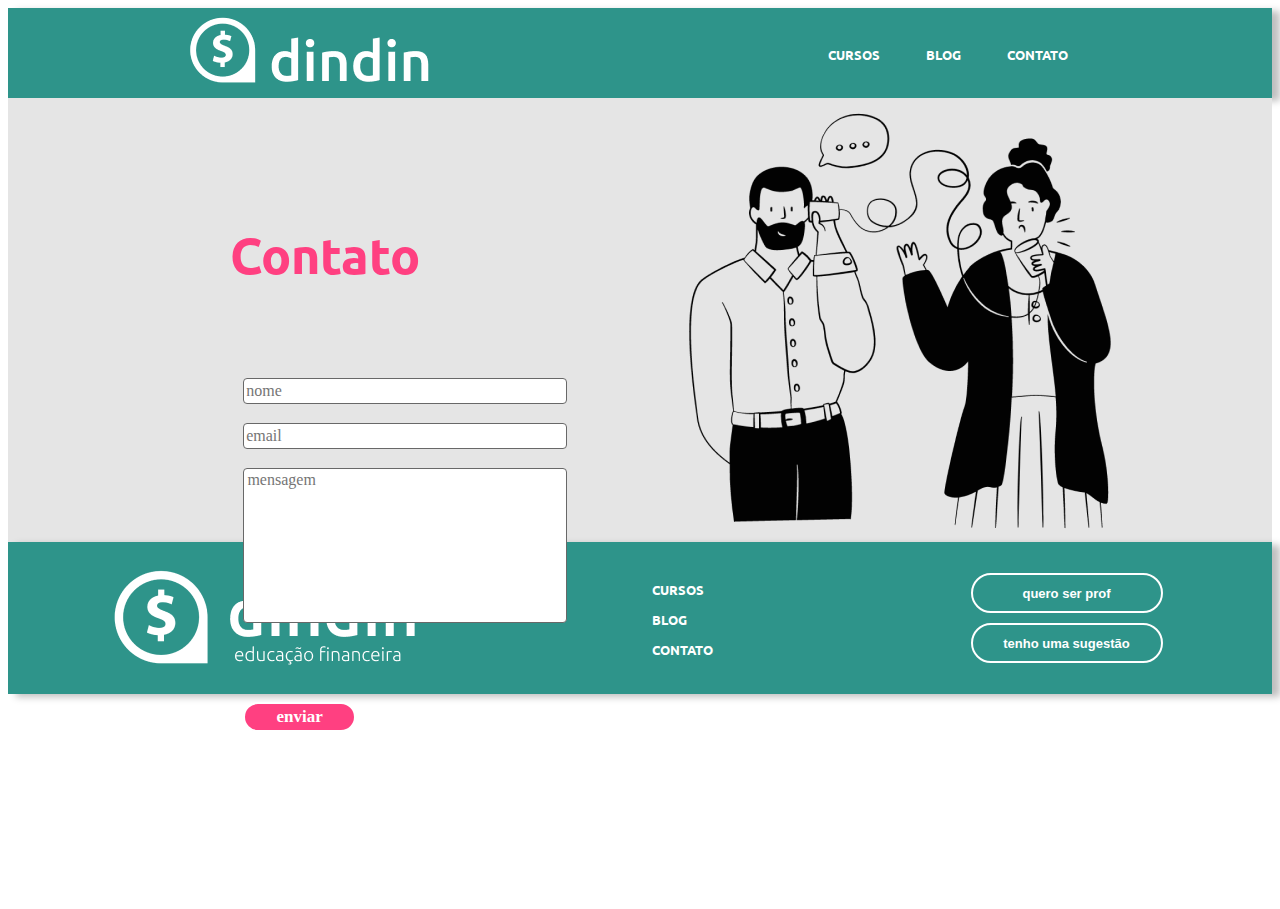
<file: dindin-imagens/contato.html>
<!DOCTYPE html>
<html lang="en">
<head>
    <meta charset="UTF-8">
    <meta http-equiv="X-UA-Compatible" content="IE=edge">
    <meta name="viewport" content="width=device-width, initial-scale=1.0">
    <link rel="stylesheet" href="../css/contato.css">
    <link rel="stylesheet" href="../css/index.css">
    <link rel="shortcut icon" href="logo-favicon.ico" type="image/x-icon">
    <title>Contando</title>
</head>
<body>
    <header class="header">
        <img src="logo-header.png" alt="logo header" >
        <ul class="nav">
        <li><a href="cursos.html" target="_blank" style="color: white;">CURSOS</a>
        <li><a href="blog.html" target="_blank" style="color: white;">BLOG</a>
        <li><a href="contato.html" target="_blank" style="color: white;">CONTATO</a>
       </ul>
    </header>

<main>
    <div class="contato">    
    <p>Contato</p>
    </div>
    
    <div class="nome">
    <input type="text" placeholder="nome">
    </div>
    
    <div class="email">
    <input type="text" placeholder="email">
    </div>
     
    <div class="mensagem">
    <input type="text" placeholder="mensagem">
    </div>

    <div class="botao">
    <button>enviar</button>
    </div>

    <div class="imagem">
    <img src="ilustra-contato.png" alt="contato">
    </div>
</main>

<footer class="footer">
    <img src="logo-footer.png" alt="logo footer">
    <ul class="nav2">
        <li><a href="cursos.html" target="_blank" style="color: white;">CURSOS</a>
        <li><a href="blog.html" target="_blank" style="color: white;">BLOG</a>
        <li><a href="contato.html" target="_blank" style="color: white;">CONTATO</a>
       </ul>
    <ul class="nav3">
        <li><a href="#" style="color: white;"><button>quero ser prof</a></button>
        <li><a href="#" style="color: white;"><button>tenho uma sugestão</a></button>
    </ul>
</footer>
</body>
</html>
</file>
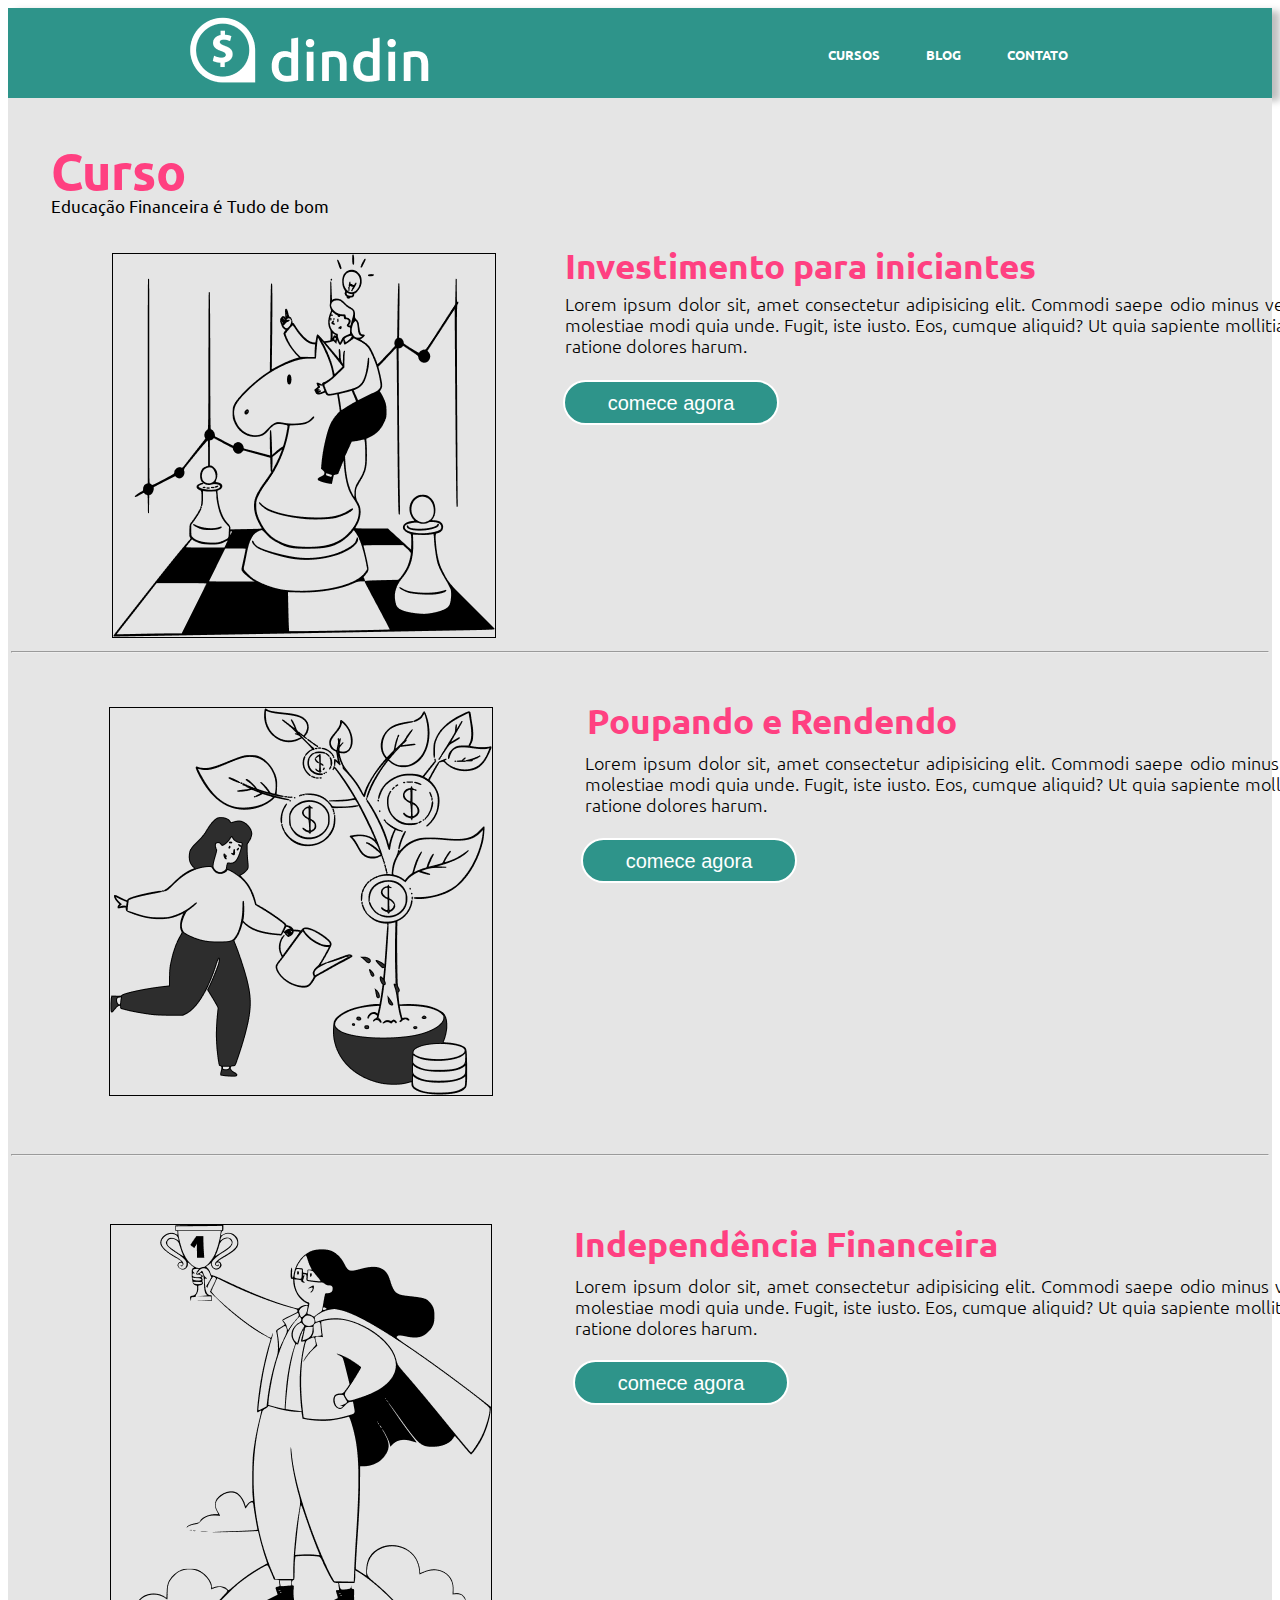
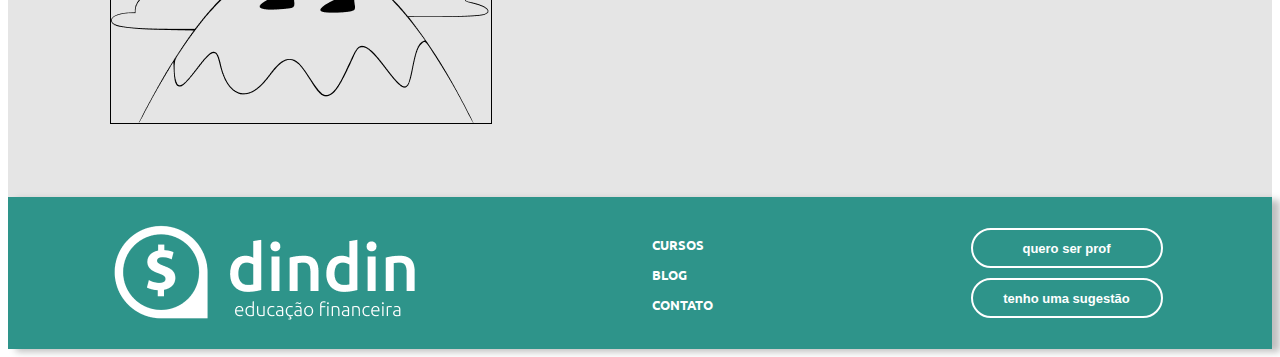
<file: dindin-imagens/cursos.html>
<!DOCTYPE html>
<html lang="pt-br">
<head>
    <meta charset="UTF-8">
    <meta http-equiv="X-UA-Compatible" content="IE=edge">
    <meta name="viewport" content="width=device-width, initial-scale=1.0">
    <link rel="stylesheet" href="../css/index.css">
    <link rel="stylesheet" href="../css/cursos.css">
    <link rel="shortcut icon" href="logo-favicon.ico" type="image/x-icon">
    <title>Cursos</title>
</head>
<body>
    <header class="header">
        <img src="logo-header.png" alt="logo header" >
        <ul class="nav">
        <li><a href="cursos.html" style="color: white;">CURSOS</a>
        <li><a href="blog.html" style="color: white;">BLOG</a>
        <li><a href="contato.html" style="color: white;">CONTATO</a>
       </ul>
    </header>
    <main>
        <section class="section1">
            <p class="curso">Curso</p>
            <p class="tudo-de-bom">Educação Financeira é Tudo de bom</p>            
        </section>
        
        <section class="section2"> 
            <img src="ilustra-poupando.png" alt="ilustra poupando" class="ilustra-poupando">
            <p class="titulo-investimento">Investimento para iniciantes</p>
            <p class="informa-investimento">Lorem ipsum dolor sit, amet consectetur adipisicing elit. Commodi saepe odio minus vel molestiae modi quia unde. Fugit, iste iusto. Eos, cumque aliquid? Ut quia sapiente mollitia, ratione dolores harum. </p>
            <a href="invest-para-inic.html"><button class="botao">comece agora</button></a>                  
        </section>
        <hr>   
        <section class="section3">
            <img src="ilustra-investimento.png" alt="Poupando e Rendendo" class="poupando-e-redendo">
            <p class="titulo-poupando">Poupando e Rendendo</p>
            <p class="informa-poupando">Lorem ipsum dolor sit, amet consectetur adipisicing elit. Commodi saepe odio minus vel molestiae modi quia unde. Fugit, iste iusto. Eos, cumque aliquid? Ut quia sapiente mollitia, ratione dolores harum. </p>
            <a href="poupan-e-rende.html"><button class="botao2">comece agora</button></a>
        </section>
        <hr>

        <section class="section4">
            <img src="ilustra-independencia.png" alt="independencia financeira" class="indepen-financeira">
            <p class="titulo-indepen">Independência Financeira</p>
            <p class="informa-indepen">Lorem ipsum dolor sit, amet consectetur adipisicing elit. Commodi saepe odio minus vel molestiae modi quia unde. Fugit, iste iusto. Eos, cumque aliquid? Ut quia sapiente mollitia, ratione dolores harum. </p>
            <a href="indepen-curso.html"><button class="botao3">comece agora</button></a>
        </section>

    </main>
    <footer class="footer">
        <img src="logo-footer.png" alt="logo footer">
        <ul class="nav2">
            <li><a href="cursos.html" style="color: white;">CURSOS</a>
            <li><a href="blog.html" style="color: white;">BLOG</a>
            <li><a href="contato.html" style="color: white;">CONTATO</a>
           </ul>
        <ul class="nav3">
            <li><a href="#" style="color: white;"><button>quero ser prof</a></button>
            <li><a href="#" style="color: white;"><button>tenho uma sugestão</a></button>
        </ul>
    </footer>
</body>
</html>
</file>
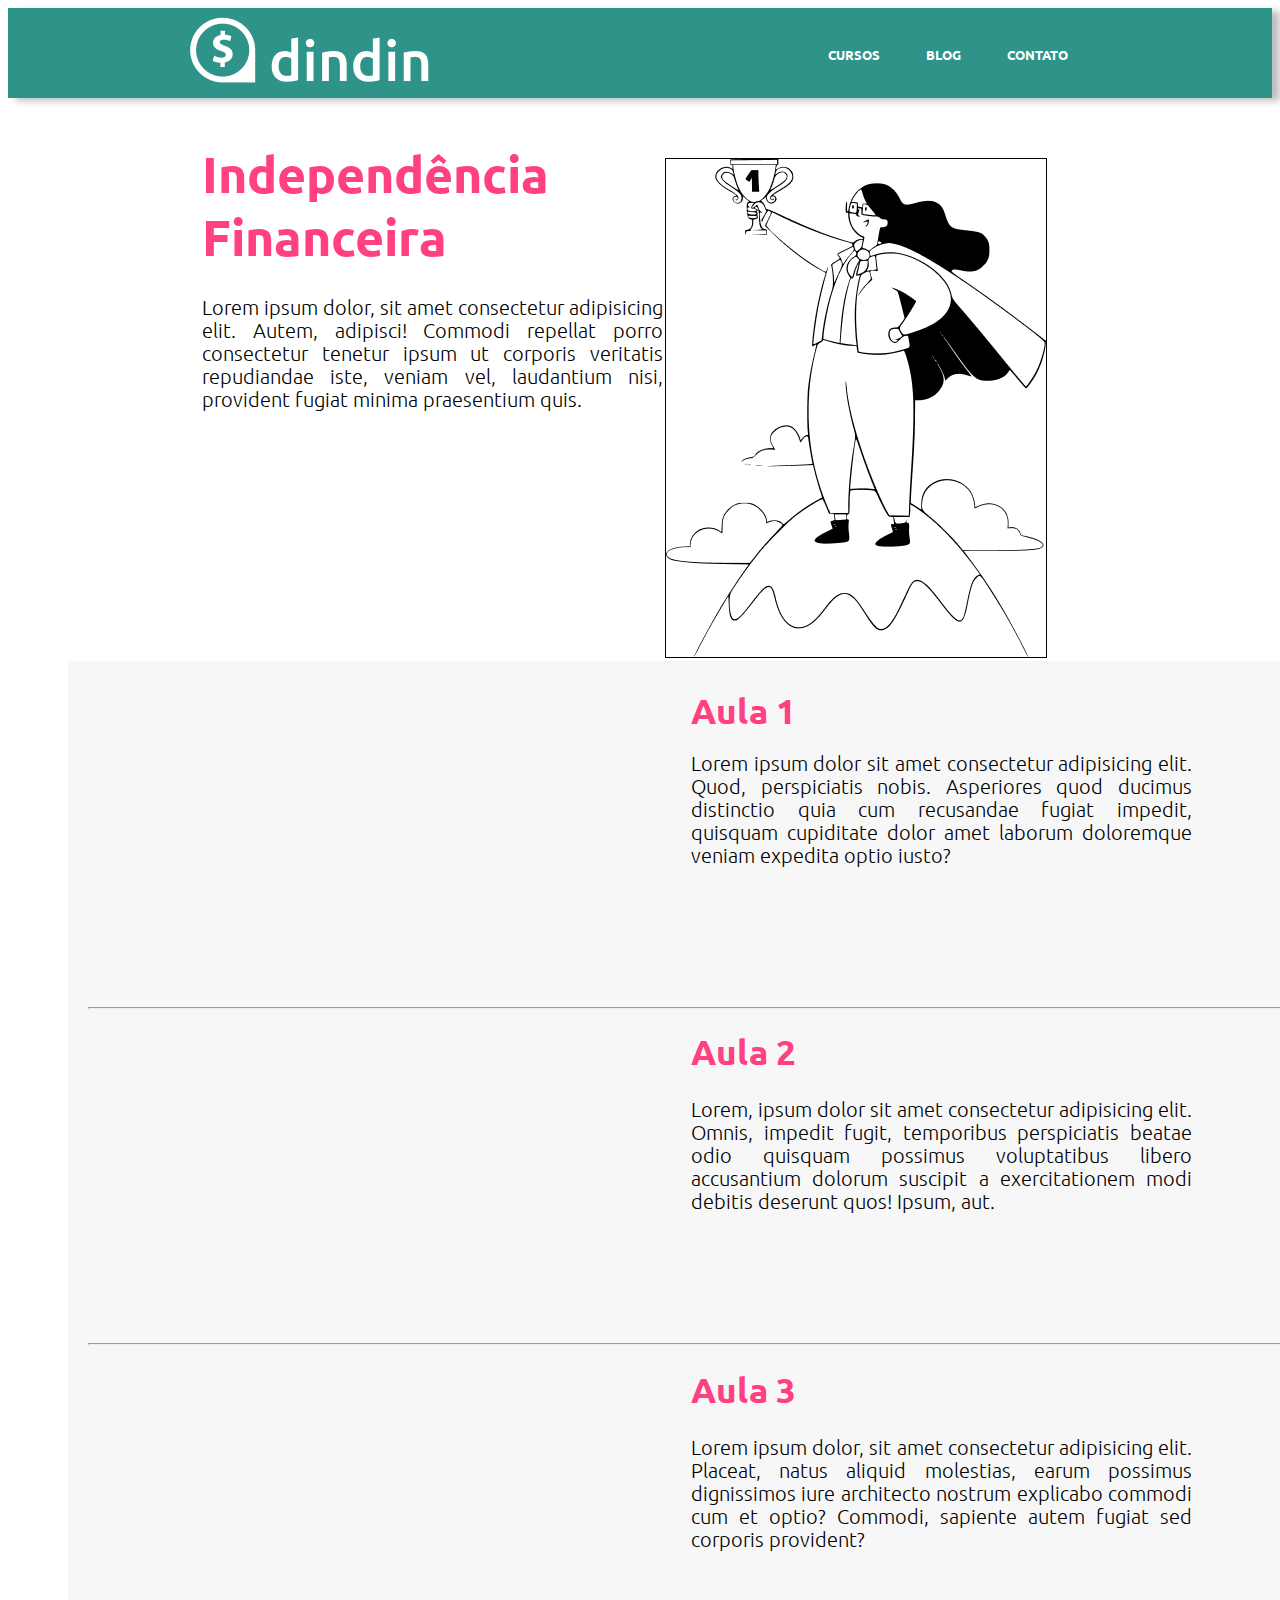
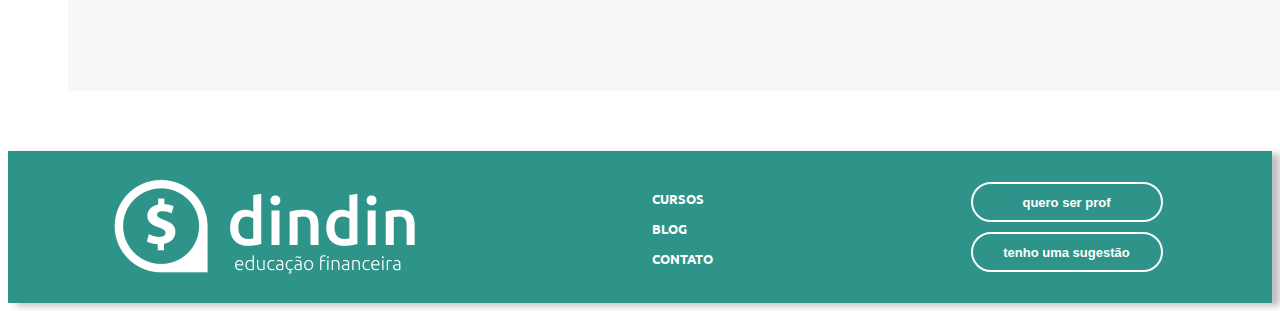
<file: dindin-imagens/indepen-curso.html>
<!DOCTYPE html>
<html lang="pt-br">
<head>
    <meta charset="UTF-8">
    <meta http-equiv="X-UA-Compatible" content="IE=edge">
    <meta name="viewport" content="width=device-width, initial-scale=1.0">
    <link rel="stylesheet" href="../css/indepen-curso.css">
    <link rel="stylesheet" href="../css/index.css">
    <link rel="shortcut icon" href="logo-favicon.ico" type="image/x-icon">
    <title>Independência Financeira</title>
</head>
<body>
    <header class="header">
        <img src="logo-header.png" alt="logo header" >
        <ul class="nav">
        <li><a href="cursos.html" style="color: white;">CURSOS</a>
        <li><a href="blog.html" style="color: white;">BLOG</a>
        <li><a href="contato.html" style="color: white;">CONTATO</a>
       </ul>
    </header>
    <main>
        <section class="section">

             <p class="titulo-financeira">Independência Financeira</p>
             <p class="texto-financ">Lorem ipsum dolor, sit amet consectetur adipisicing elit. Autem, adipisci! Commodi repellat porro consectetur tenetur ipsum ut corporis veritatis repudiandae iste, veniam vel, laudantium nisi, provident fugiat minima praesentium quis.</p>
             <img src="ilustra-independencia.png" alt="imagem poupando" class="indepen-financeira">
        
        </section>

        <section class="section2">

            <iframe width="560" height="315" src="https://www.youtube.com/embed/dJyJ77GkhBE" title="YouTube video player" frameborder="0" allow="accelerometer; autoplay; clipboard-write; encrypted-media; gyroscope; picture-in-picture" allowfullscreen></iframe>
            
            <p class="titulo1">Aula 1</p>            
            <p class="informa1">Lorem ipsum dolor sit amet consectetur adipisicing elit. Quod, perspiciatis nobis. Asperiores quod ducimus distinctio quia cum recusandae fugiat impedit, quisquam cupiditate dolor amet laborum doloremque veniam expedita optio iusto?</p>            
            <hr>
            
            <iframe width="560" height="315" src="https://www.youtube.com/embed/EFpS2s4gFRY" title="YouTube video player" frameborder="0" allow="accelerometer; autoplay; clipboard-write; encrypted-media; gyroscope; picture-in-picture" allowfullscreen></iframe>

            <p class="titulo2">Aula 2</p>
            <p class="informa2">Lorem, ipsum dolor sit amet consectetur adipisicing elit. Omnis, impedit fugit, temporibus perspiciatis beatae odio quisquam possimus voluptatibus libero accusantium dolorum suscipit a exercitationem modi debitis deserunt quos! Ipsum, aut.</p>
            <hr>

            <iframe width="560" height="315" src="https://www.youtube.com/embed/aGGYFxLdFMw" title="YouTube video player" frameborder="0" allow="accelerometer; autoplay; clipboard-write; encrypted-media; gyroscope; picture-in-picture" allowfullscreen></iframe>

            <p class="titulo3">Aula 3</p>
            <p class="informa3">Lorem ipsum dolor, sit amet consectetur adipisicing elit. Placeat, natus aliquid molestias, earum possimus dignissimos iure architecto nostrum explicabo commodi cum et optio? Commodi, sapiente autem fugiat sed corporis provident?</p>
            <br>

        </section>
    </main>
    <footer class="footer">
        <img src="logo-footer.png" alt="logo footer">
        <ul class="nav2">
            <li><a href="cursos.html" style="color: white;">CURSOS</a>
            <li><a href="blog.html" style="color: white;">BLOG</a>
            <li><a href="contato.html" style="color: white;">CONTATO</a>
           </ul>
        <ul class="nav3">
            <li><a href="#" style="color: white;"><button>quero ser prof</a></button>
            <li><a href="#" style="color: white;"><button>tenho uma sugestão</a></button>
        </ul>

    </footer>
</body>
</html>
</file>
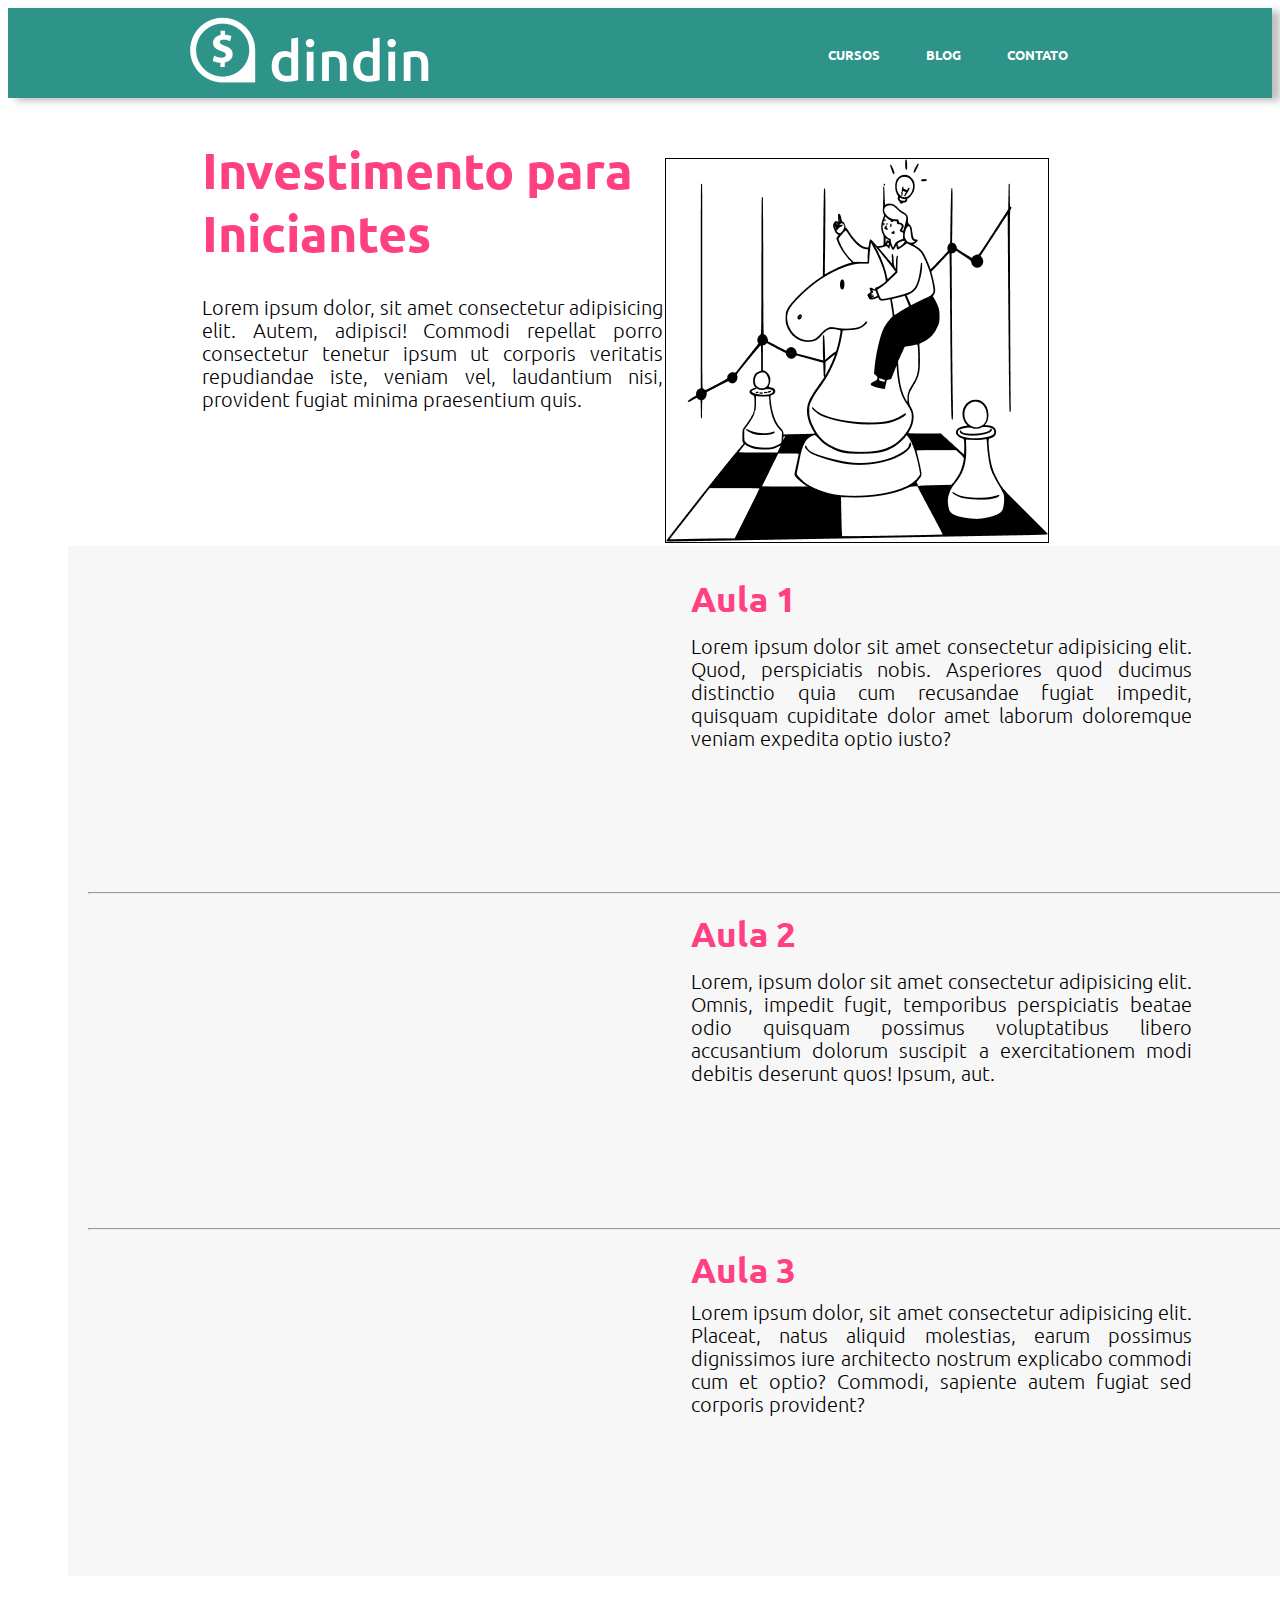
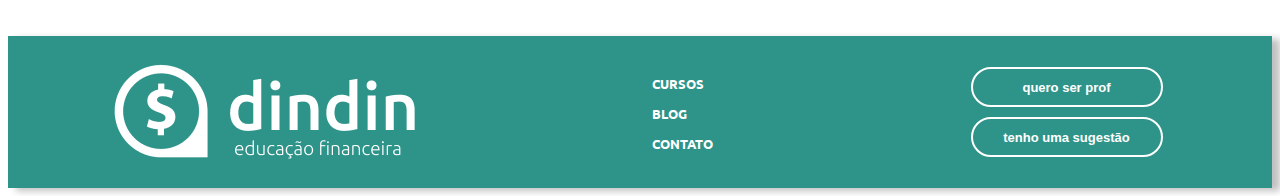
<file: dindin-imagens/invest-para-inic.html>
<!DOCTYPE html>
<html lang="pt-br">
<head>
    <meta charset="UTF-8">
    <meta http-equiv="X-UA-Compatible" content="IE=edge">
    <meta name="viewport" content="width=device-width, initial-scale=1.0">
    <link rel="stylesheet" href="../css/invest-para-inic.css">
    <link rel="stylesheet" href="../css/index.css">
    <link rel="shortcut icon" href="logo-favicon.ico" type="image/x-icon">
    <title>Invesmento para Iniciantes</title>
</head>
<body>
    <header class="header">
        <img src="logo-header.png" alt="logo header" >
        <ul class="nav">
        <li><a href="cursos.html" style="color: white;">CURSOS</a>
        <li><a href="blog.html" style="color: white;">BLOG</a>
        <li><a href="contato.html" style="color: white;">CONTATO</a>
       </ul>
    </header>
    <main>
        <section class="section">

             <p class="invest-para-inic">Investimento para Iniciantes</p>
             <p class="texto-invest">Lorem ipsum dolor, sit amet consectetur adipisicing elit. Autem, adipisci! Commodi repellat porro consectetur tenetur ipsum ut corporis veritatis repudiandae iste, veniam vel, laudantium nisi, provident fugiat minima praesentium quis.</p>
             <img src="ilustra-poupando.png" alt="imagem poupando" class="invest-para-inici">
        
        </section>

        <section class="section2">

            <iframe width="560" height="315" src="https://www.youtube.com/embed/dJyJ77GkhBE" title="YouTube video player" frameborder="0" allow="accelerometer; autoplay; clipboard-write; encrypted-media; gyroscope; picture-in-picture" allowfullscreen></iframe>
            
            <p class="titulo1">Aula 1</p>            
            <p class="informa1">Lorem ipsum dolor sit amet consectetur adipisicing elit. Quod, perspiciatis nobis. Asperiores quod ducimus distinctio quia cum recusandae fugiat impedit, quisquam cupiditate dolor amet laborum doloremque veniam expedita optio iusto?</p>            
            <hr>
            
            <iframe width="560" height="315" src="https://www.youtube.com/embed/EFpS2s4gFRY" title="YouTube video player" frameborder="0" allow="accelerometer; autoplay; clipboard-write; encrypted-media; gyroscope; picture-in-picture" allowfullscreen></iframe>

            <p class="titulo2">Aula 2</p>
            <p class="informa2">Lorem, ipsum dolor sit amet consectetur adipisicing elit. Omnis, impedit fugit, temporibus perspiciatis beatae odio quisquam possimus voluptatibus libero accusantium dolorum suscipit a exercitationem modi debitis deserunt quos! Ipsum, aut.</p>
            <hr>

            <iframe width="560" height="315" src="https://www.youtube.com/embed/aGGYFxLdFMw" title="YouTube video player" frameborder="0" allow="accelerometer; autoplay; clipboard-write; encrypted-media; gyroscope; picture-in-picture" allowfullscreen></iframe>

            <p class="titulo3">Aula 3</p>
            <p class="informa3">Lorem ipsum dolor, sit amet consectetur adipisicing elit. Placeat, natus aliquid molestias, earum possimus dignissimos iure architecto nostrum explicabo commodi cum et optio? Commodi, sapiente autem fugiat sed corporis provident?</p>
            <br>

        </section>
    </main>
    <footer class="footer">
        <img src="logo-footer.png" alt="logo footer">
        <ul class="nav2">
            <li><a href="cursos.html" style="color: white;">CURSOS</a>
            <li><a href="blog.html" style="color: white;">BLOG</a>
            <li><a href="contato.html" style="color: white;">CONTATO</a>
           </ul>
        <ul class="nav3">
            <li><a href="#" style="color: white;"><button>quero ser prof</a></button>
            <li><a href="#" style="color: white;"><button>tenho uma sugestão</a></button>
        </ul>

    </footer>
</body>
</html>
</file>
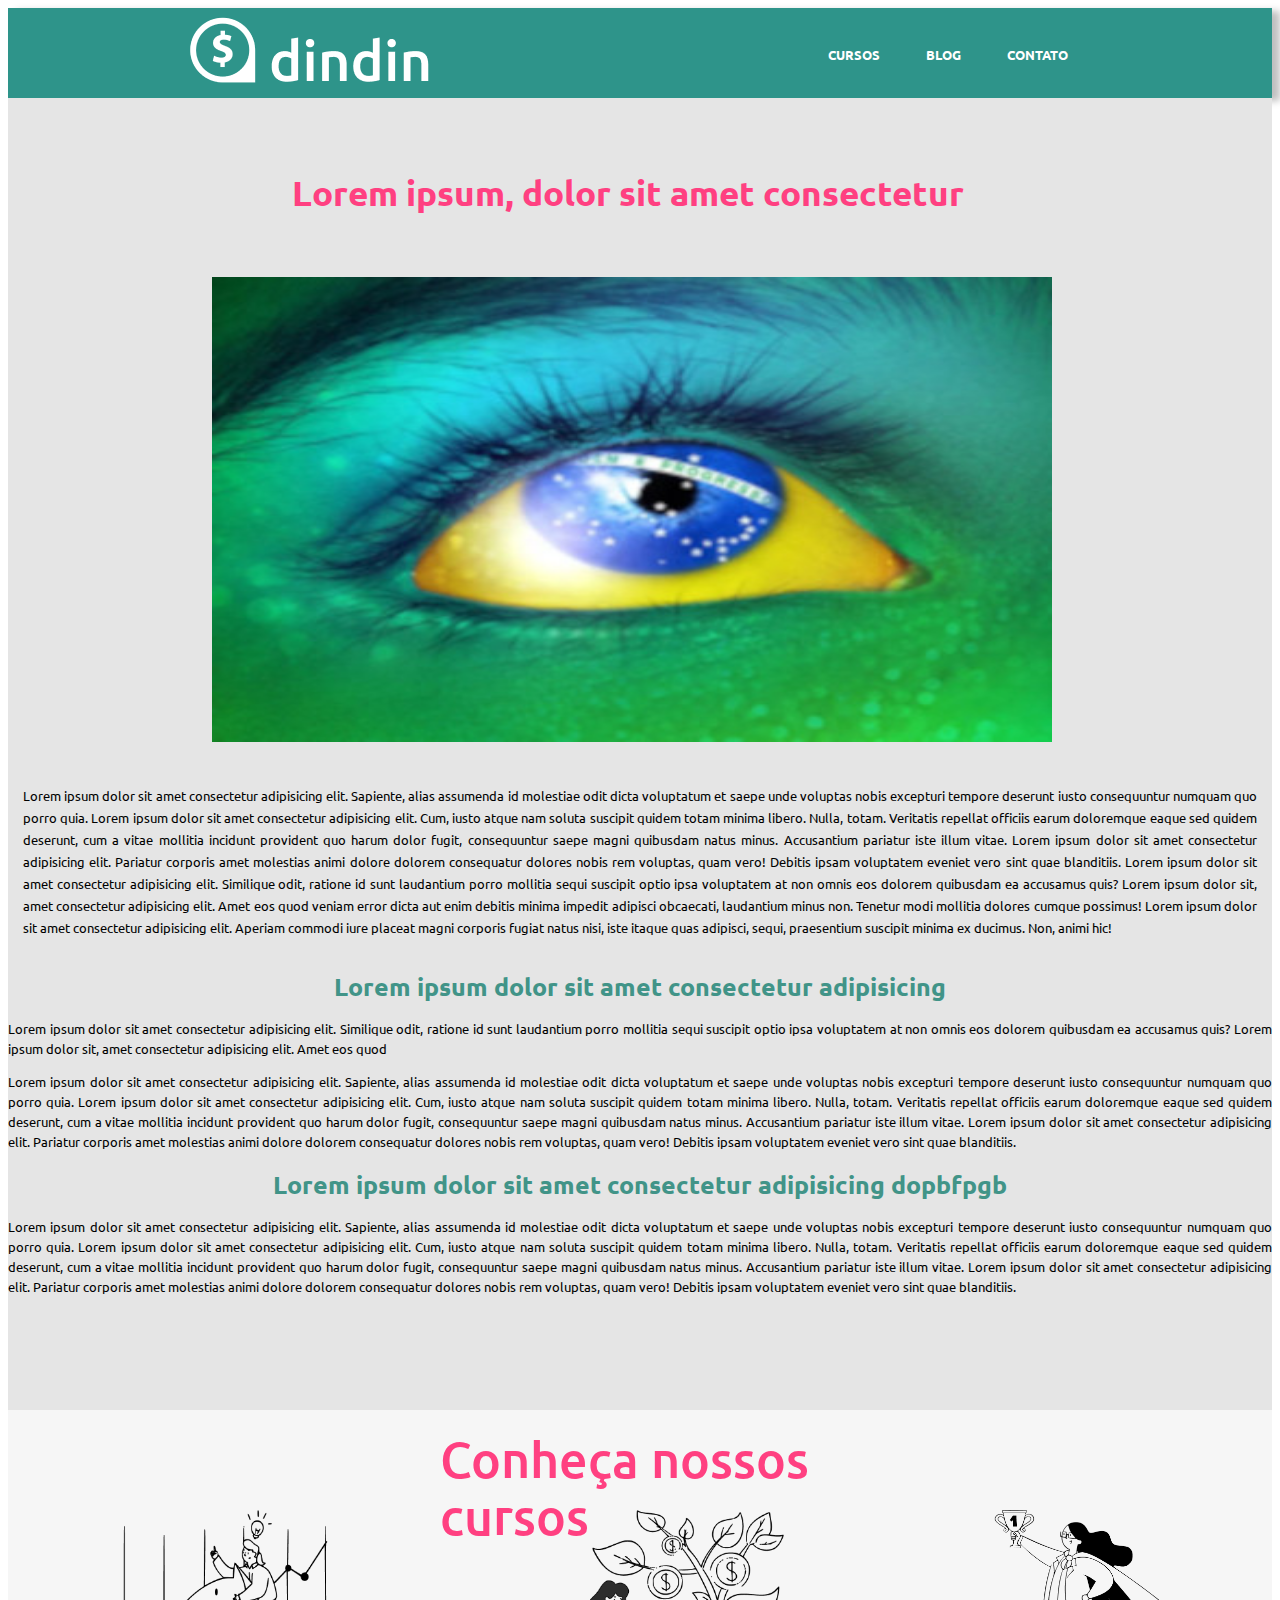
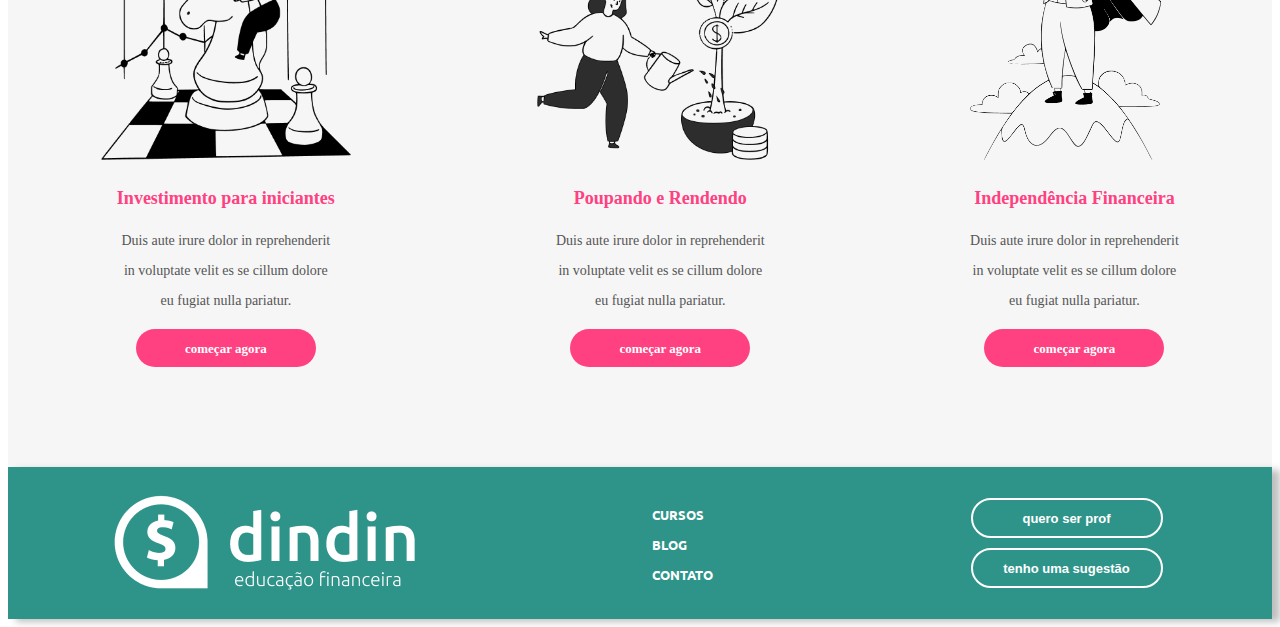
<file: dindin-imagens/post.html>
<!DOCTYPE html>
<html lang="pt-br">
<head>
    <meta charset="UTF-8">
    <meta http-equiv="X-UA-Compatible" content="IE=edge">
    <meta name="viewport" content="width=device-width, initial-scale=1.0">
    <link rel="stylesheet" href="../css/post.css">
    <link rel="stylesheet" href="../css/index.css">
    <link rel="shortcut icon" href="logo-favicon.ico" type="image/x-icon">
    <title>Post</title>
</head>
<body>
    <header class="header">
        <img src="logo-header.png" alt="logo header" >
        <ul class="nav">
        <li><a href="cursos.html" target="_blank" style="color: white;">CURSOS</a>
        <li><a href="blog.html" target="_blank" style="color: white;">BLOG</a>
        <li><a href="contato.html" target="_blank" style="color: white;">CONTATO</a>
       </ul>
    </header>

    <main>
        <section class="section">
            <p class="titulo-prin">Lorem ipsum, dolor sit amet consectetur</p>
            <img src="imagembr.jpg" alt="imagembr" class="imagem">
            <p class="texto1">Lorem ipsum dolor sit amet consectetur adipisicing elit. Sapiente, alias assumenda id molestiae odit dicta voluptatum et saepe unde voluptas nobis excepturi tempore deserunt iusto consequuntur numquam quo porro quia. Lorem ipsum dolor sit amet consectetur adipisicing elit. Cum, iusto atque nam soluta suscipit quidem totam minima libero. Nulla, totam. Veritatis repellat officiis earum doloremque eaque sed quidem deserunt, cum a vitae mollitia incidunt provident quo harum dolor fugit, consequuntur saepe magni quibusdam natus minus. Accusantium pariatur iste illum vitae. Lorem ipsum dolor sit amet consectetur adipisicing elit. Pariatur corporis amet molestias animi dolore dolorem consequatur dolores nobis rem voluptas, quam vero! Debitis ipsam voluptatem eveniet vero sint quae blanditiis. Lorem ipsum dolor sit amet consectetur adipisicing elit. Similique odit, ratione id sunt laudantium porro mollitia sequi suscipit optio ipsa voluptatem at non omnis eos dolorem quibusdam ea accusamus quis? Lorem ipsum dolor sit, amet consectetur adipisicing elit. Amet eos quod veniam error dicta aut enim debitis minima impedit adipisci obcaecati, laudantium minus non. Tenetur modi mollitia dolores cumque possimus! Lorem ipsum dolor sit amet consectetur adipisicing elit. Aperiam commodi iure placeat magni corporis fugiat natus nisi, iste itaque quas adipisci, sequi, praesentium suscipit minima ex ducimus. Non, animi hic!</p>
            <p class="texto2">Lorem ipsum dolor sit amet consectetur adipisicing</p>
            <p class="texto3">Lorem ipsum dolor sit amet consectetur adipisicing elit. Similique odit, ratione id sunt laudantium porro mollitia sequi suscipit optio ipsa voluptatem at non omnis eos dolorem quibusdam ea accusamus quis? Lorem ipsum dolor sit, amet consectetur adipisicing elit. Amet eos quod</p>
            <p class="texto3">Lorem ipsum dolor sit amet consectetur adipisicing elit. Sapiente, alias assumenda id molestiae odit dicta voluptatum et saepe unde voluptas nobis excepturi tempore deserunt iusto consequuntur numquam quo porro quia. Lorem ipsum dolor sit amet consectetur adipisicing elit. Cum, iusto atque nam soluta suscipit quidem totam minima libero. Nulla, totam. Veritatis repellat officiis earum doloremque eaque sed quidem deserunt, cum a vitae mollitia incidunt provident quo harum dolor fugit, consequuntur saepe magni quibusdam natus minus. Accusantium pariatur iste illum vitae. Lorem ipsum dolor sit amet consectetur adipisicing elit. Pariatur corporis amet molestias animi dolore dolorem consequatur dolores nobis rem voluptas, quam vero! Debitis ipsam voluptatem eveniet vero sint quae blanditiis.</p>
            <p class="texto2">Lorem ipsum dolor sit amet consectetur adipisicing dopbfpgb</p>
            <p class="texto3">Lorem ipsum dolor sit amet consectetur adipisicing elit. Sapiente, alias assumenda id molestiae odit dicta voluptatum et saepe unde voluptas nobis excepturi tempore deserunt iusto consequuntur numquam quo porro quia. Lorem ipsum dolor sit amet consectetur adipisicing elit. Cum, iusto atque nam soluta suscipit quidem totam minima libero. Nulla, totam. Veritatis repellat officiis earum doloremque eaque sed quidem deserunt, cum a vitae mollitia incidunt provident quo harum dolor fugit, consequuntur saepe magni quibusdam natus minus. Accusantium pariatur iste illum vitae. Lorem ipsum dolor sit amet consectetur adipisicing elit. Pariatur corporis amet molestias animi dolore dolorem consequatur dolores nobis rem voluptas, quam vero! Debitis ipsam voluptatem eveniet vero sint quae blanditiis.</p>

        </section>

        <section class="section2">
            <p class="titulo-novo">Conheça nossos cursos</p>
            <div class="box2">
                <div class="box-texto-imagem">
                    <div class="box-imagem2">
                        <div class="imagem2">
                            <img src="ilustra-poupando.png" alt="Imagem Poupando">
                        </div>
                        <div class="box-titulo2">
                            <div class="titulo-h4">
                                <h4>Investimento para iniciantes</h4>
                            </div>
                            <div class="text2">
                                <p>Duis aute irure dolor in reprehenderit</p> 
                                <p>in voluptate velit es se cillum dolore</p> 
                                <p>eu fugiat nulla pariatur.</p>
                            </div>
                            <div class="vamos-la">
                                <a href="dindin-imagens/cursos.html">começar agora</a>
                            </div>
                        </div>
                    </div>

                    <div class="box-imagem2">
                        <div class="imagem2">
                            <img src="ilustra-investimento.png" alt="Imagem Investimento">
                        </div>
                        <div class="box-titulo2">
                            <div class="titulo-h4">
                                <h4>Poupando e Rendendo</h4>
                            </div>
                            <div class="text2">
                                <p>Duis aute irure dolor in reprehenderit</p> 
                                <p>in voluptate velit es se cillum dolore</p> 
                                <p>eu fugiat nulla pariatur.</p>
                            </div>
                            <div class="vamos-la">
                                <a href="dindin-imagens/cursos.html">começar agora</a>
                            </div>
                        </div>
                    </div>

                    <div class="box-imagem2">
                        <div class="imagem2">
                            <img src="ilustra-independencia.png" alt="Imagem Independência">
                        </div>
                        <div class="box-titulo2">
                            <div class="titulo-h4">
                                <h4>Independência Financeira</h4>
                            </div>
                            <div class="text2">
                                <p>Duis aute irure dolor in reprehenderit</p> 
                                <p>in voluptate velit es se cillum dolore</p> 
                                <p>eu fugiat nulla pariatur.</p>
                            </div>
                            <div class="vamos-la">
                                <a href="dindin-imagens/cursos.html">começar agora</a>
                            </div>
                        </div>
                    </div>
                </div>
            </div>  
        </section>

    </main>

    <footer class="footer">
        <img src="logo-footer.png" alt="logo footer">
        <ul class="nav2">
            <li><a href="cursos.html" target="_blank" style="color: white;">CURSOS</a>
            <li><a href="blog.html" target="_blank" style="color: white;">BLOG</a>
            <li><a href="contato.html" target="_blank" style="color: white;">CONTATO</a>
           </ul>
        <ul class="nav3">
            <li><a href="#" style="color: white;"><button>quero ser prof</a></button>
            <li><a href="#" style="color: white;"><button>tenho uma sugestão</a></button>
        </ul>
    </footer>
</body>
</html>
</file>
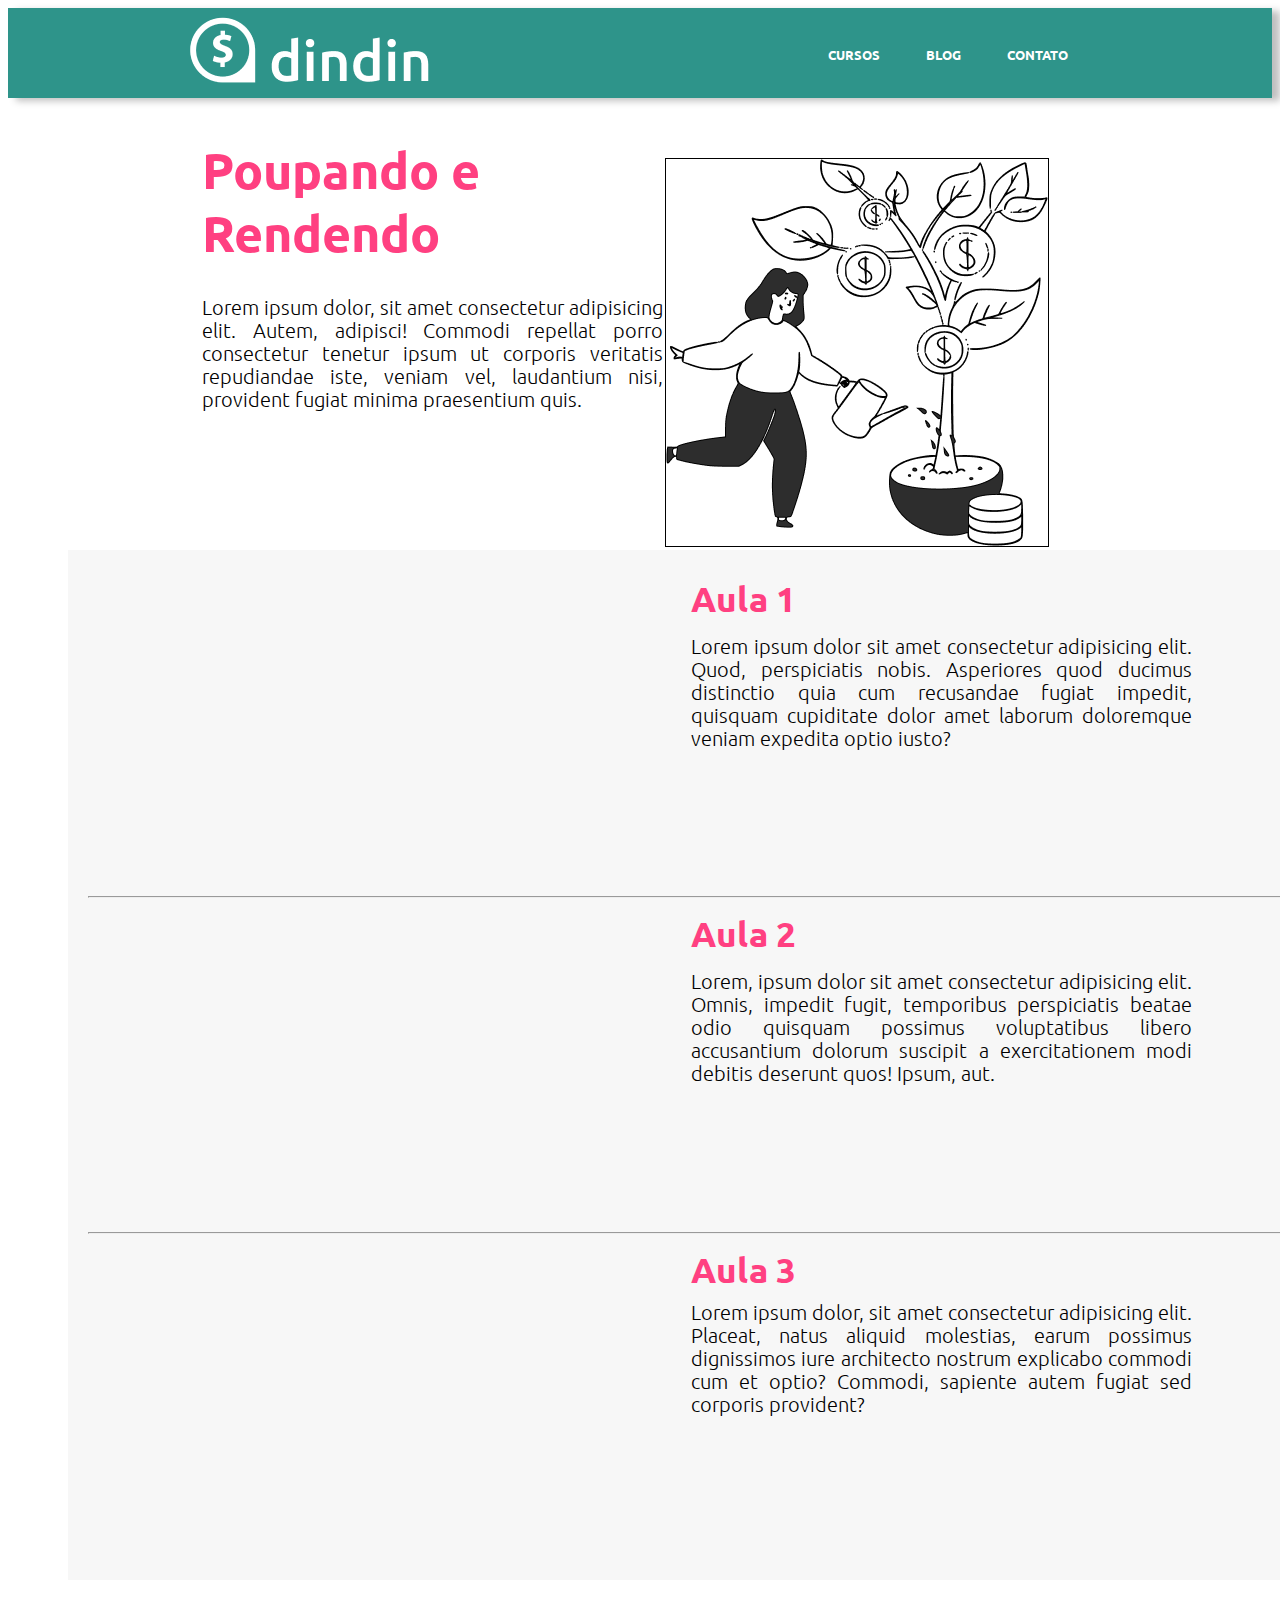
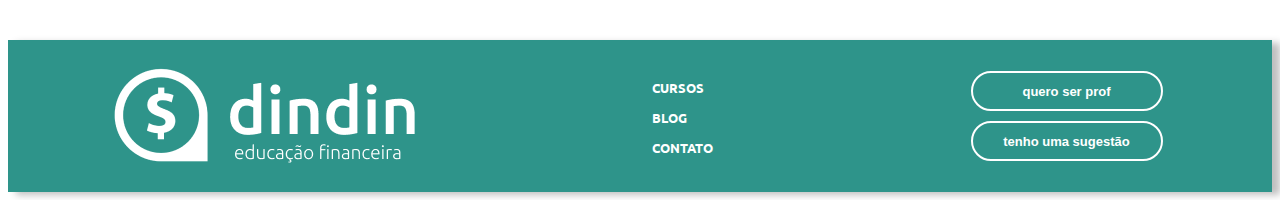
<file: dindin-imagens/poupan-e-rende.html>
<!DOCTYPE html>
<html lang="pt-br">
<head>
    <meta charset="UTF-8">
    <meta http-equiv="X-UA-Compatible" content="IE=edge">
    <meta name="viewport" content="width=device-width, initial-scale=1.0">
    <link rel="stylesheet" href="../css/poupan-e-rende.css">
    <link rel="stylesheet" href="../css/index.css">
    <link rel="shortcut icon" href="logo-favicon.ico" type="image/x-icon">
    <title>Invesmento para Iniciantes</title>
</head>
<body>
    <header class="header">
        <img src="logo-header.png" alt="logo header" >
        <ul class="nav">
        <li><a href="cursos.html" style="color: white;">CURSOS</a>
        <li><a href="blog.html" style="color: white;">BLOG</a>
        <li><a href="contato.html" style="color: white;">CONTATO</a>
       </ul>
    </header>
    <main>
        <section class="section">

             <p class="poupan-e-rende">Poupando e Rendendo</p>
             <p class="texto-poupan">Lorem ipsum dolor, sit amet consectetur adipisicing elit. Autem, adipisci! Commodi repellat porro consectetur tenetur ipsum ut corporis veritatis repudiandae iste, veniam vel, laudantium nisi, provident fugiat minima praesentium quis.</p>
             <img src="ilustra-investimento.png" alt="imagem poupando" class="img-poupando">
        
        </section>

        <section class="section2">

            <iframe width="560" height="315" src="https://www.youtube.com/embed/dJyJ77GkhBE" title="YouTube video player" frameborder="0" allow="accelerometer; autoplay; clipboard-write; encrypted-media; gyroscope; picture-in-picture" allowfullscreen></iframe>
            
            <p class="titulo1">Aula 1</p>            
            <p class="informa1">Lorem ipsum dolor sit amet consectetur adipisicing elit. Quod, perspiciatis nobis. Asperiores quod ducimus distinctio quia cum recusandae fugiat impedit, quisquam cupiditate dolor amet laborum doloremque veniam expedita optio iusto?</p>            
            <hr>
            
            <iframe width="560" height="315" src="https://www.youtube.com/embed/EFpS2s4gFRY" title="YouTube video player" frameborder="0" allow="accelerometer; autoplay; clipboard-write; encrypted-media; gyroscope; picture-in-picture" allowfullscreen></iframe>

            <p class="titulo2">Aula 2</p>
            <p class="informa2">Lorem, ipsum dolor sit amet consectetur adipisicing elit. Omnis, impedit fugit, temporibus perspiciatis beatae odio quisquam possimus voluptatibus libero accusantium dolorum suscipit a exercitationem modi debitis deserunt quos! Ipsum, aut.</p>
            <hr>

            <iframe width="560" height="315" src="https://www.youtube.com/embed/aGGYFxLdFMw" title="YouTube video player" frameborder="0" allow="accelerometer; autoplay; clipboard-write; encrypted-media; gyroscope; picture-in-picture" allowfullscreen></iframe>

            <p class="titulo3">Aula 3</p>
            <p class="informa3">Lorem ipsum dolor, sit amet consectetur adipisicing elit. Placeat, natus aliquid molestias, earum possimus dignissimos iure architecto nostrum explicabo commodi cum et optio? Commodi, sapiente autem fugiat sed corporis provident?</p>
            <br>

        </section>
    </main>
    <footer class="footer">
        <img src="logo-footer.png" alt="logo footer">
        <ul class="nav2">
            <li><a href="cursos.html" style="color: white;">CURSOS</a>
            <li><a href="blog.html" style="color: white;">BLOG</a>
            <li><a href="contato.html" style="color: white;">CONTATO</a>
           </ul>
        <ul class="nav3">
            <li><a href="#" style="color: white;"><button>quero ser prof</a></button>
            <li><a href="#" style="color: white;"><button>tenho uma sugestão</a></button>
        </ul>

    </footer>
</body>
</html>
</file>
<file: css/index.css>
@import url('https://fonts.googleapis.com/css2?family=Ubuntu:ital,wght@0,300;0,400;0,500;0,700;1,300;1,400;1,500;1,700&display=swap');
.header{
    display: flex;
    align-items: center;
    justify-content: space-around;
    padding: 15px;
    background: #2E948A;
    box-shadow: 8px 3px 7px rgba(0, 0, 0, 0.25);
    color: rgb(255, 255, 255);
    font-family: 'Ubuntu', sans-serif;
    width: auto;
    height: 60px;

}
.header > .nav{
    display: flex;
    list-style: none;
}
.header > .nav > li{
    padding: 0px 10px;
}

a:link{
    text-decoration: none;
    font-style: normal;
    font-weight: 700;
    font-size: 13px;
    padding: 13px;
}
button{
    background-color: #2E948A;
    border-radius: 50px;
    border:2px solid rgb(255, 255, 255);
    text-align: center;
    font-size: 14px;
    width: 192px;
    padding: 10px;
}

.footer{
    display: flex;
    align-items: center;
    justify-content: space-around;
    padding: 10px 20px;
    background: #2E948A;
    box-shadow: 8px 3px 7px rgba(0, 0, 0, 0.25);
    color: rgb(255, 255, 255);
    font-family: 'Ubuntu', sans-serif;
}
.footer > .nav2 > li{
    list-style: none;
    padding: 5px;
}
.footer > .nav3 > li{
    list-style: none;
    padding: 5px;
}
</file>
<file: css/index2.css>
/*section1*/

.section1 {
    background-color: #ffffff;
    display: flex;
    justify-content: center;
    align-items: flex-start; 
}
.boxtitulo {
    margin: 0px 40px;
}
.tituloh1 {
    color: #FF4081;
    font-size: 45px;
    font-weight: 700;
}
.titulo {
    margin: 20px 0px;
    color:#555555;
}
.curso {
    width: 160px;
    text-align: center;
    border: 2px solid #FF4081;
    border-radius: 50px;
    padding: 10px;
}
.curso a {
    text-decoration: none;
    color: #FF4081;
}
.boximagem {
    margin: 0px 60px 40px 60px;
}
.boximagem img {
    max-width: 400px;
}

/*section2*/

.section2 {
    background-color: #f6f6f6;
}

.box2 {
   padding: 100px 0px;
}

.box-texto-imagem {
    display: flex;    
    justify-content: space-around;
    align-items: center;
}

.box-imagem2 {
    margin: 0px 50px;
}

.box-imagem2 img {
    max-height: 250px;
}

.box-titulo2 {
    text-align: center;
}

.titulo-h4 {
    margin-top: 10px;
    color: #FF4081;
    font-weight: 700;
    font-size: 18px;
}

.text2 {
    margin: 20px 0px;
    color:#555555;
    font-size: 14px;
}

.vamos-la {
    width: 160px;
    background: #FF4081;
    border-radius: 50px;
    padding: 10px;
    margin: auto;
}

.vamos-la a {
    text-align: center;
    text-decoration: none;
    color: #ffffff;
}

/*section3*/

.section3 {
    background-color: #ffffff;
}

.box3 {
    padding: 100px 0px;
    max-width: 80%;
    margin: auto;
}

.titulo-h2 {
    color: #009688;
    font-size: 28px;
    font-weight: 400;
}

.box-texto-imagem3 {
    display: flex;
    padding-top: 60px;
}

.talk-about-us {
    max-width: 35%;
    padding: 0px 50px 0px 25px;
}

.declaration {
    font-size: 14px;
}

.person {
    margin-top: 5px;
    font-size: 16px;
    font-weight: 450;
}

/*section4*/


.section4 {
    background-color:#f6f6f6;
}

.box4 {
    padding: 100px 0px 20px 0px;
    max-width: 80%;
    margin: auto;
}

.titulo-h3 {
    color: #009688;
    font-size: 24px;
}

.box-texto-imagem4 {
    display: flex;
    padding-top: 80px;
}

.box-carta {
    padding: 0px 100px 0px 0px;
}

.box-gray {
    background-color: #c4c4c4;
    height: 190px;
    width: 300px;
}

.texto-poste {
    color: #009688;
    font-size: 20px;
    font-weight: 700; 
    margin-top: 15px;
}

.section5 {
    background-color:#f6f6f6;
    padding: 40px ;
}

.ver-todos-postes {
    text-align: center;
    border: 2px solid #FF4081;
    border-radius: 50px;
    max-width: 200px;
    margin: auto;
    padding: 10px;
}

.ver-todos-postes a {
    text-decoration: none;
    color: #FF4081;
}
</file>
<file: css/blog.css>
.section{
    background-color: rgb(255, 255, 255);
    padding: 20px; 
}

.titulo-blog{
    position: absolute;
    width: 400px;
    height: 108px;
    left: 192px;
    top: 135px;
    font-family: 'Ubuntu';
    font-style: normal;
    font-weight: 700;
    font-size: 44px;
    line-height: 50px;
    text-align: left;
    color: #009688;
}

.texto-blog{
    position: absolute;
    width: 446px;
    height: 110px;
    left: 192px;
    top: 285px;
    font-family: 'Ubuntu';
    font-style: normal;
    font-weight: 300;
    font-size: 15px;
    line-height: 23px;
    display: flex;
    align-items: left;
    color: #000000;
    
}

.ilus-blog{
    position: relative;
    width: 405px;
    height: 405px;
    left: 715px;
    top: 5px;
}

.section2{
    padding: 20px;
    background-color: #E5E5E5;
}

.grind{
    display: grid;
    grid-template-columns: repeat(2, 1fr) ;
    grid-template-rows: auto;
}

.grind .imagem1{
    width: 518px;
    height: 259px;
    left: 171px;
    top: 768px;
}

.grind .titulo1{
    font-family: 'Ubuntu';
    font-style: normal;
    font-weight: 500;
    font-size: 23px;
    line-height: 10px;
    text-align: left;
    display: flex;
    align-items: center;    
    color: #FF4081;    
}

.grind .texto1{
    font-family: 'Ubuntu';
    font-style: normal;
    font-weight: 200;
    font-size: 15px;
    line-height: 20px;
    width: 517px;
    text-align: justify;
    display: flex;
    align-items: center;
    color: #000000;
}
</file>
<file: css/contato.css>
@import url('https://fonts.googleapis.com/css2?family=Ubuntu:ital,wght@0,300;0,400;0,500;0,700;1,300;1,400;1,500;1,700&display=swap');

main{
    font-family: 'Ubuntu', sans-serif;
    background: #E5E5E5;
}

.contato{
    position: absolute;
    left: 18%;
    right: 68.95%;
    top: 20%;
    bottom: 89.02%;
    font-style: normal;
    font-weight: 700;
    font-size: 50px;
    line-height: 50px;
    color: #FF4081;
}

.nome{
    
    position: absolute;
    left: 19%;
    right: 0%;
    top: 42%;
    bottom: 70.88%;   
}

.nome input{
    box-sizing: border-box;
    background: #FFFFFF;
    border: 1px solid #686868;
    border-radius: 4px;
    font-family: 'Nunito';
    font-style: normal;
    font-weight: 400;
    font-size: 16px;
    line-height: 22px;
    text-transform: lowercase;
    color: #58555D;
    width: 324px;
}

.email{    
  position: absolute;
  left: 19%;
  right: 0%;
  top: 47%;
  bottom: 59.67%;
}

.email input{
  box-sizing: border-box;
  background: #FFFFFF;
  border: 1px solid #686868;
  border-radius: 4px;
  font-family: 'Nunito';
  font-style: normal;
  font-weight: 400;
  font-size: 16px;
  line-height: 22px;
  display: flex;
  align-items: center;
  text-transform: lowercase;
  color: #58555D;
  width: 324px;
}

.mensagem{
    position: absolute;
    left: 19%;
    right: 0%;
    top: 52%;
    bottom: 10.26%;
}

.mensagem input{
    background: #FFFFFF;
    border: 1px solid #686868;
    border-radius: 4px;
    box-sizing: border-box;
    font-family: 'Nunito';
    font-style: normal;
    font-weight: 400;
    font-size: 16px;
    line-height: 22px;
    display:flex;
    align-items: center;
    text-transform: lowercase;
    text-align: justify;
    width: 324px;
    height: 155px;         
}

.mensagem input::placeholder{
    position: absolute;
    left: 1%;
    right: 68.75%;
    top: 1%;
    bottom: 45.58%;
}

.botao{
    position: absolute;
    left: 19%;
    right: 77.62%;
    top: 78%;
    bottom: -0.95%;
}

.botao button{
    background: #FF4081;
    border-radius: 50px;
    position: absolute;
    font-family: 'Nunito';
    font-style: normal;
    font-weight: 800;
    font-size: 17px;
    line-height: 22px;
    text-align: center;
    text-transform: lowercase;
    color: #FFFFFF;
    padding: 2px;
    width: 113px;
}

.imagem{
position: relative;
width: 444px;
height: 444px;
left: 670px;
top: 1px;
}
</file>
<file: css/cursos.css>
@import url('https://fonts.googleapis.com/css2?family=Ubuntu:ital,wght@0,300;0,400;0,500;0,700;1,300;1,400;1,500;1,700&display=swap');


/*section1*/
main{
    font-family: 'Ubuntu', sans-serif;
    background: #E5E5E5;
    width: auto;
    padding: 3px;
   
}

.curso{
    color: #FF4081;
    margin: 40px;
    font-family: 'Ubuntu';
    font-style: normal;
    font-weight: 700;
    font-size: 50px;
    line-height: 60px;
}


p{
    width: 307px;
    height: 15px;
    left: 63px;
    top: 229px;
    font-family: 'Ubuntu';
    font-style: normal;
    font-weight: 400;
    font-size: 17px;
    line-height: 20px;
    color: black;
    margin: 40px;
}

/*section2*/
.section2{
     margin: 2px;
     padding: 2px;
}

.ilustra-poupando{
    position: relative;
    left: 7.78%;
    right: 65.83%;
    top: 15.84%;
    bottom: 68.49%;
    border: 1px solid #000000;
}

.titulo-investimento{
    position: absolute;
    width: 512px;
    height: 40px;
    left: 525px;
    top: 206px;
    font-weight: 700;
    font-size: 35px;
    line-height: 40px;    
    color: #FF4081;
}

.informa-investimento{
    position: absolute;
    width: 724px;
    height: 105px;
    left: 525px;
    top: 253px;
    text-align: justify;
    font-style: normal;
    font-weight: 300;
    font-size: 18px;
    line-height: 21px;
    color: #000000;
}

.botao{
    position: absolute;
    width: 216px;
    height: 45px;
    left: 563px;
    top: 380px;
    font-style: normal;
    font-weight: 300;
    font-size: 20px;
    line-height: 6px;
    text-align: center;
    color: #FFFFFF;
    padding: 18px;
}

hr{
    color:  #C4C4C4;
}

/*section3*/
.section3{
    margin: 4%;
    padding: 4px;
}

.poupando-e-redendo{
    position: relative;
    left: 3.78%;
    right: 65.83%;
    top: 47.91%;
    bottom: 68.49%;
    border: 1px solid #000000;
}

.titulo-poupando{
    position: absolute;
    width: 373px;
    height: 40px;
    left: 545px;
    top: 661px;
    
    font-style: normal;
    font-weight: 700;
    font-size: 35px;
    line-height: 40px;
    text-align: center;
    color: #FF4081;
}
.informa-poupando{
    position: absolute;
    width: 724px;
    height: 105px;
    left: 545px;
    top: 712px;
    font-style: normal;
    font-weight: 300;
    font-size: 18px;
    line-height: 21px;
    color: #000000;
    text-align: justify;
}

.botao2{
    position: absolute;
    width: 216px;
    height: 45px;
    left: 581px;
    top: 838px;
    font-style: normal;
    font-weight: 300;
    font-size: 20px;
    line-height: 6px;
    text-align: center;
    color: #FFFFFF;
    padding: 18px;    
}

.section4{
    margin: 5%;
    padding: 5px;
}

.indepen-financeira{
    position: relative;
    left: 2.78%;
    right: 65.83%;
    top: 49.61%;
    bottom: 16.91%;
    border: 1px solid #000000;
}

.titulo-indepen{
    position: absolute;
    width: 425px;
    height: 40px;
    left: 534px;
    top: 1184px;
    font-style: normal;
    font-weight: 700;
    font-size: 35px;
    line-height: 40px;
    color: #FF4081;
}

.informa-indepen{
    position: absolute;
    width: 724px;
    height: 105px;
    left: 535px;
    top: 1235px;
    font-style: normal;
    font-weight: 300;
    font-size: 18px;
    line-height: 21px;
    color: #000000;
    text-align: justify;
}

.botao3{
    position: absolute;
    width: 216px;
    height: 45px;
    left: 573px;
    top: 1360px;
    font-style: normal;
    font-weight: 300;
    font-size: 20px;
    line-height: 6px;
    text-align: center;
    color: #FFFFFF;
    padding: 18px;    
}
</file>
<file: css/indepen-curso.css>
@import url('https://fonts.googleapis.com/css2?family=Ubuntu:ital,wght@0,300;0,400;0,500;0,700;1,300;1,400;1,500;1,700&display=swap');

main{
    font-family: 'Ubuntu', sans-serif;
    margin: 60px;
}

hr{
   color: #C4C4C4;
}

.titulo-financeira{
    position: absolute;
    width: 512px;
    height: 126px;
    left: 202px;
    top: 92px;
    font-style: normal;
    font-weight: 700;
    font-size: 50px;
    line-height: 63px;
    color: #FF4081;
    text-align: left;
}

.texto-financ{
    position: absolute;
    width: 461px;
    height: 186px;
    left: 202px;
    top: 240px;
    font-style: normal;
    font-weight: 300;
    font-size: 20px;
    line-height: 23px;
    display: flex;
    align-items: center;
    color: #000000;
    text-align: justify;
}

.indepen-financeira{
    position: relative;
    left: 52.15%;
    right: 21.46%;
    top: 9.38%;
    bottom: 72.49%;
    border: 1px solid #000000;
}

.section2{
    background: #F7F7F7;
    width: 105%;
    padding: 20px;
}

.titulo1{
    position: absolute;
    width: 512px;
    height: 40px;
    left: 691px;
    top: 656px;
    font-style: normal;
    font-weight: 700;
    font-size: 35px;
    line-height: 40px;    
    color: #FF4081;
}

.informa1{
    position: absolute;
    width: 501px;
    height: 195px;
    left: 691px;
    top: 692px;
    font-style: normal;
    font-weight: 300;
    font-size: 20px;
    line-height: 23px;
    display: flex;
    align-items: center;
    color: #000000;
    text-align: justify;
}

.titulo2{
    position: absolute;
    width: 106px;
    height: 40px;
    left: 691px;
    top: 997px;
    font-style: normal;
    font-weight: 700;
    font-size: 35px;
    line-height: 40px;
    color: #FF4081;
}

.informa2{
    position: absolute;
    width: 501px;
    height: 195px;
    left: 691px;
    top: 1038px;
    font-style: normal;
    font-weight: 300;
    font-size: 20px;
    line-height: 23px;
    display: flex;
    align-items: center;
    text-align: justify;
    color: #000000;
}

.titulo3{
    position: absolute;
    width: 512px;
    height: 40px;
    left: 691px;
    top: 1335px;
    font-style: normal;
    font-weight: 700;
    font-size: 35px;
    line-height: 40px;
    color: #FF4081;
}

.informa3{
    position: absolute;
    width: 501px;
    height: 195px;
    left: 691px;
    top: 1376px;
    font-style: normal;
    font-weight: 300;
    font-size: 20px;
    line-height: 23px;
    display: flex;
    align-items: center;
    text-align: justify;
    color: #000000;
}
</file>
<file: css/invest-para-inic.css>
@import url('https://fonts.googleapis.com/css2?family=Ubuntu:ital,wght@0,300;0,400;0,500;0,700;1,300;1,400;1,500;1,700&display=swap');

main{
    font-family: 'Ubuntu', sans-serif;
    margin: 60px;
}

hr{
   color: #C4C4C4;
}

.invest-para-inic{
    position: absolute;
    width: 512px;
    height: 126px;
    left: 202px;
    top: 88px;
    font-style: normal;
    font-weight: 700;
    font-size: 50px;
    line-height: 63px;
    color: #FF4081;
    text-align: left;
}

.texto-invest{
    position: absolute;
    width: 461px;
    height: 186px;
    left: 202px;
    top: 240px;
    font-style: normal;
    font-weight: 300;
    font-size: 20px;
    line-height: 23px;
    display: flex;
    align-items: center;
    color: #000000;
    text-align: justify;
}

.invest-para-inici{
    position: relative;
    left: 52.15%;
    right: 21.46%;
    top: 9.38%;
    bottom: 72.49%;
    border: 1px solid #000000;
}

.section2{
    background: #F7F7F7;
    width: 105%;
    padding: 20px;
}

.titulo1{
    position: absolute;
    width: 512px;
    height: 40px;
    left: 691px;
    top: 544px;
    font-style: normal;
    font-weight: 700;
    font-size: 35px;
    line-height: 40px;    
    color: #FF4081;
}

.informa1{
    position: absolute;
    width: 501px;
    height: 195px;
    left: 691px;
    top: 575px;
    font-style: normal;
    font-weight: 300;
    font-size: 20px;
    line-height: 23px;
    display: flex;
    align-items: center;
    color: #000000;
    text-align: justify;
}

.titulo2{
    position: absolute;
    width: 106px;
    height: 40px;
    left: 691px;
    top: 879px;
    font-style: normal;
    font-weight: 700;
    font-size: 35px;
    line-height: 40px;
    color: #FF4081;
}

.informa2{
    position: absolute;
    width: 501px;
    height: 195px;
    left: 691px;
    top: 910px;
    font-style: normal;
    font-weight: 300;
    font-size: 20px;
    line-height: 23px;
    display: flex;
    align-items: center;
    text-align: justify;
    color: #000000;
}

.titulo3{
    position: absolute;
    width: 512px;
    height: 40px;
    left: 691px;
    top: 1215px;
    font-style: normal;
    font-weight: 700;
    font-size: 35px;
    line-height: 40px;
    color: #FF4081;
}

.informa3{
    position: absolute;
    width: 501px;
    height: 195px;
    left: 691px;
    top: 1241px;
    font-style: normal;
    font-weight: 300;
    font-size: 20px;
    line-height: 23px;
    display: flex;
    align-items: center;
    text-align: justify;
    color: #000000;
}
</file>
<file: css/post.css>
/*section*/
.section{
    background: #E5E5E5;
    padding: 100px 0px;
}

.titulo-prin{   
    position: relative;
    width: 740px;
    height:20px;
    left: 284px;
    top: -50px;    
    font-family: 'Ubuntu';
    font-style: normal;
    font-weight: 600;
    font-size: 35px;
    line-height: 40px;
    text-align: center;
    display: flex;
    align-items: center;    
    color: #FF4081;
    text-align: center;
}

.imagem{    
  position: relative;
  width: 840px;
  height: 465px;
  left: 204px;
  top: -11px;
}

.texto1{
    font-family: 'Ubuntu';
    font-style: normal;
    font-weight: 400;
    font-size: 13px;
    line-height: 22px;
    text-align: justify;
    color: #000000;
    padding: 15px;
}

.texto2{
    font-family: 'Ubuntu';
    font-style: normal;
    font-weight: 600;
    font-size: 25px;
    line-height: 15px;
    color:#419488;
    text-align: center;
}

.texto3{
    font-family: 'Ubuntu';
    font-style: normal;
    font-weight: 400;
    font-size: 13px;
    line-height: 20px;
    text-align: justify;
    color: #000000;
}

/*section2*/

.section2 {
    background-color: #f6f6f6;
}

.titulo-novo{
    position: absolute;
    width: 528px;
    height: 57px;
    left: 440px;
    top: 1380px;
    font-family: 'Ubuntu';
    font-style: normal;
    font-weight: 500;
    font-size: 50px;
    line-height: 57px;
    align-items: center;
    color: #FF4081;
}

.box2 {
    padding: 100px 0px;
}

.box-texto-imagem {
    display: flex;    
    justify-content: space-around;
    align-items: center;
}

.box-imagem2 {
    margin: 0px 50px;
}

.box-imagem2 img {
    max-height: 250px;
}

.box-titulo2 {
    text-align: center;
}

.titulo-h4 {
    margin-top: 10px;
    color: #FF4081;
    font-weight: 700;
    font-size: 18px;
}

.text2 {
    margin: 20px 0px;
    color:#555555;
    font-size: 14px;
}

.vamos-la {
    width: 160px;
    background: #FF4081;
    border-radius: 50px;
    padding: 10px;
    margin: auto;
}

.vamos-la a {
    text-align: center;
    text-decoration: none;
    color: #ffffff;
}
</file>
<file: css/poupan-e-rende.css>
@import url('https://fonts.googleapis.com/css2?family=Ubuntu:ital,wght@0,300;0,400;0,500;0,700;1,300;1,400;1,500;1,700&display=swap');

main{
    font-family: 'Ubuntu', sans-serif;
    margin: 60px;
}

hr{
   color: #C4C4C4;
}

.poupan-e-rende{
    position: absolute;
    width: 512px;
    height: 126px;
    left: 202px;
    top: 88px;
    font-style: normal;
    font-weight: 700;
    font-size: 50px;
    line-height: 63px;
    color: #FF4081;
    text-align: left;
}

.texto-poupan{
    position: absolute;
    width: 461px;
    height: 186px;
    left: 202px;
    top: 240px;
    font-style: normal;
    font-weight: 300;
    font-size: 20px;
    line-height: 23px;
    display: flex;
    align-items: center;
    color: #000000;
    text-align: justify;
}

.img-poupando{
    position: relative;
    left: 52.15%;
    right: 21.46%;
    top: 9.38%;
    bottom: 72.49%;
    border: 1px solid #000000;
}

.section2{
    background: #F7F7F7;
    width: 105%;
    padding: 20px;
}

.titulo1{
    position: absolute;
    width: 512px;
    height: 40px;
    left: 691px;
    top: 544px;
    font-style: normal;
    font-weight: 700;
    font-size: 35px;
    line-height: 40px;    
    color: #FF4081;
}

.informa1{
    position: absolute;
    width: 501px;
    height: 195px;
    left: 691px;
    top: 575px;
    font-style: normal;
    font-weight: 300;
    font-size: 20px;
    line-height: 23px;
    display: flex;
    align-items: center;
    color: #000000;
    text-align: justify;
}

.titulo2{
    position: absolute;
    width: 106px;
    height: 40px;
    left: 691px;
    top: 879px;
    font-style: normal;
    font-weight: 700;
    font-size: 35px;
    line-height: 40px;
    color: #FF4081;
}

.informa2{
    position: absolute;
    width: 501px;
    height: 195px;
    left: 691px;
    top: 910px;
    font-style: normal;
    font-weight: 300;
    font-size: 20px;
    line-height: 23px;
    display: flex;
    align-items: center;
    text-align: justify;
    color: #000000;
}

.titulo3{
    position: absolute;
    width: 512px;
    height: 40px;
    left: 691px;
    top: 1215px;
    font-style: normal;
    font-weight: 700;
    font-size: 35px;
    line-height: 40px;
    color: #FF4081;
}

.informa3{
    position: absolute;
    width: 501px;
    height: 195px;
    left: 691px;
    top: 1241px;
    font-style: normal;
    font-weight: 300;
    font-size: 20px;
    line-height: 23px;
    display: flex;
    align-items: center;
    text-align: justify;
    color: #000000;
}
</file>
